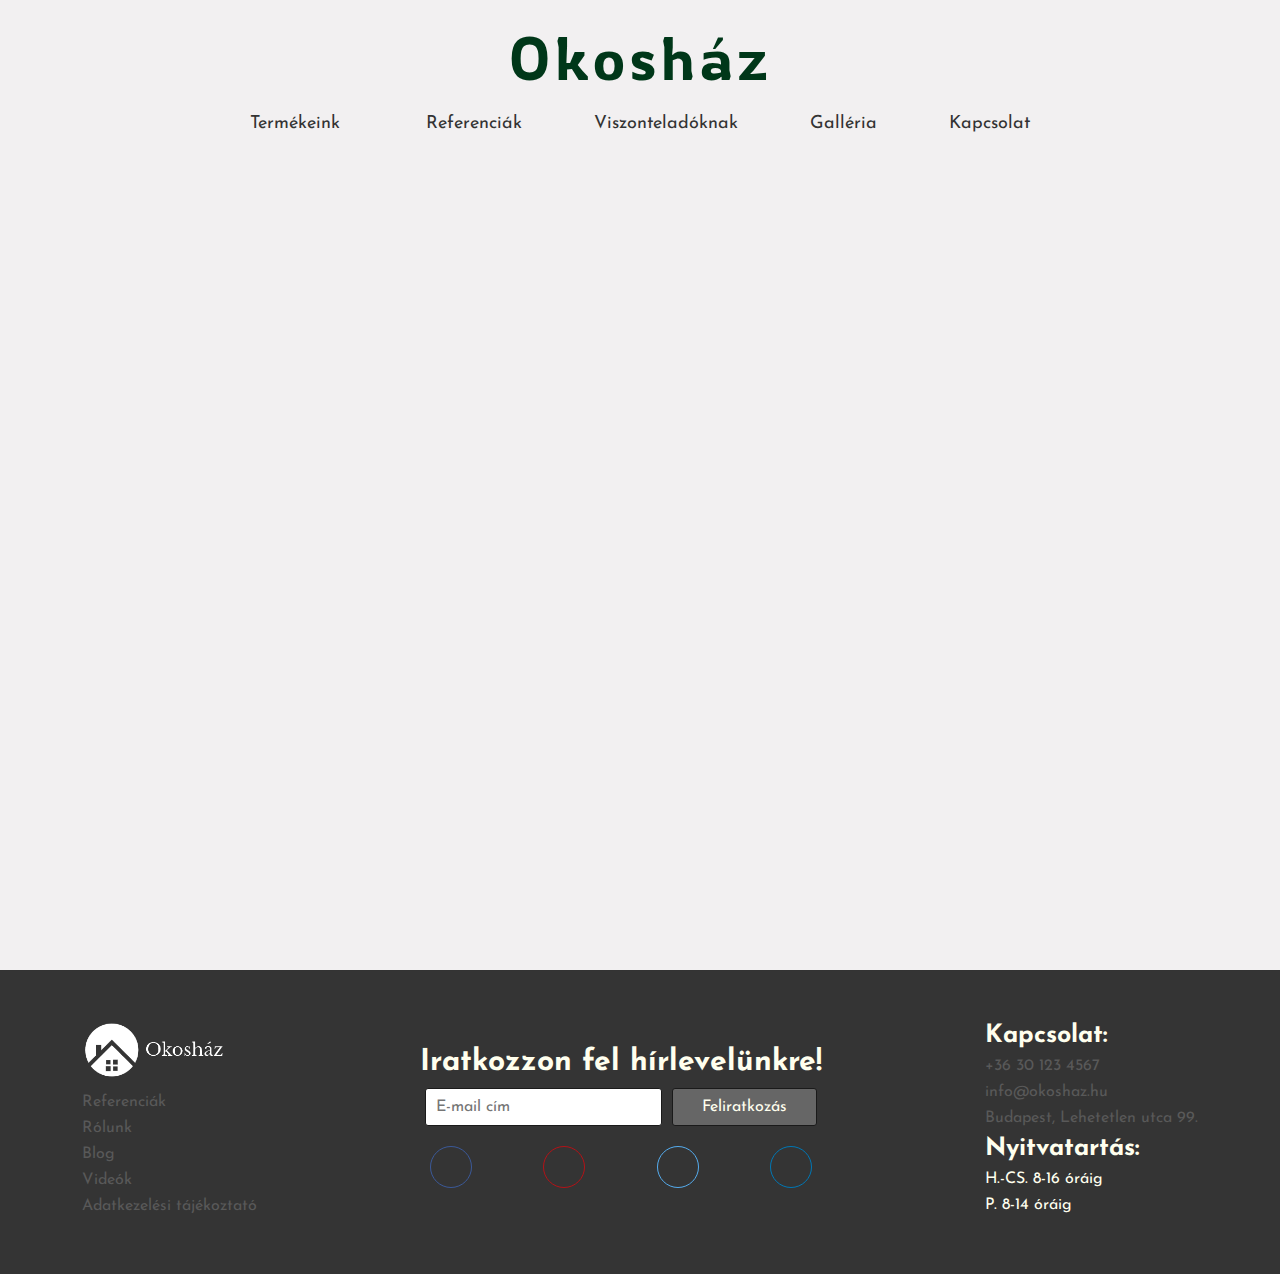
<file: pages/gallery.html>
<!DOCTYPE html>
<html lang="en">

<head>
    <meta charset="UTF-8" />
    <meta name="viewport" content="width=device-width, initial-scale=1.0" />
    <meta http-equiv="X-UA-Compatible" content="ie=edge" />
    <link rel="shortcut icon" type="image/png" href="../images/logo.png">
    <link href="https://fonts.googleapis.com/css?family=Rowdies|Josefin+Sans:300,400,600" rel="stylesheet">
    <link rel="stylesheet" href="https://use.fontawesome.com/releases/v5.6.1/css/all.css"
        integrity="sha384-gfdkjb5BdAXd+lj+gudLWI+BXq4IuLW5IT+brZEZsLFm++aCMlF1V92rMkPaX4PP" crossorigin="anonymous" />
    <link rel="stylesheet" href="../css/gallery.css" />
    <title>Okosház</title>
</head>

<body>
    <div class="container">
        <!--header-->
        <header class="header">
            <div class="heading">
                <a href="../index.html" class="second-nav-link">
                    <h1 class="heading-text">Okosház</h1>
                </a>
            </div>

            <nav class="second-nav">
                <ul class="second-nav-list">
                    <li class="second-nav-item dropdown-li">
                        <a href="#" class="second-nav-link">
                            Termékeink
                        </a>
                        <ul class="dropdown">
                            <li class="dropdown-item">
                                <a href="products.html" class="dropdown-link">
                                    Kapcsolós motorok
                                </a>
                            </li>
                            <li class="dropdown-item">
                                <a href="products.html" class="dropdown-link">
                                    Rádiós motorok
                                </a>
                            </li>
                            <li class="dropdown-item">
                                <a href="products.html" class="dropdown-link">
                                    Prémium motorok
                                </a>
                            </li>
                            <li class="dropdown-item">
                                <a href="products.html" class="dropdown-link">
                                    Garázs motorok
                                </a>
                            </li>
                            <li class="dropdown-item">
                                <a href="products.html" class="dropdown-link">
                                    Motor alkatrészek
                                </a>
                            </li>
                        </ul>
                    </li>
                    <li class="second-nav-item">
                        <a href="references.html" class="second-nav-link">
                            Referenciák
                        </a>
                    </li>
                    <li class="second-nav-item">
                        <a href="resellers.html" class="second-nav-link">
                            Viszonteladóknak
                        </a>
                    </li>
                    <li class="second-nav-item">
                        <a href="gallery.html" class="second-nav-link">
                            Galléria
                        </a>
                    </li>
                    <li class="second-nav-item">
                        <a href="contact_us.html" class="second-nav-link">
                            Kapcsolat
                        </a>
                    </li>
                </ul>
            </nav>
        </header>
        <!--end of header-->

        <!--presenter-->
        <section class="presenter">
            <div class="presenter-wrapper">
                <div class="element double">
                    <iframe
                        src="https://docs.google.com/presentation/d/e/2PACX-1vSGjE4bf7o5g3emLssK18dXkVPsQ6QLSvagj6udwH1hEh30l3jbGWWYVxsS0cXiQ_z3EmZWkJvWc1QF/embed?start=true&loop=true&delayms=10000"
                        frameborder="0" width="1280" height="749" allowfullscreen="true" mozallowfullscreen="true"
                        webkitallowfullscreen="true"></iframe>
                </div>
            </div>
        </section>
        <!-- end of presenter-->

        <!--footer-->
        <footer class="footer">
            <div class="footer-nav-wrapper">
                <img src="../images/logo3.png" class="footer-nav-logo" alt="Cég logó">
                <ul class="footer-nav">
                    <li class="footer-nav-item">
                        <a href="references.html" class="footer-nav-link">
                            Referenciák
                        </a>
                    </li>
                    <li class="footer-nav-item">
                        <a href="#" class="footer-nav-link">
                            Rólunk
                        </a>
                    </li>
                    <li class="footer-nav-item">
                        <a href="#" class="footer-nav-link">
                            Blog
                        </a>
                    </li>
                    <li class="footer-nav-item">
                        <a href="#" class="footer-nav-link">
                            Videók
                        </a>
                    </li>
                    <li class="footer-nav-item">
                        <a href="#" class="footer-nav-link">
                            Adatkezelési tájékoztató
                        </a>
                    </li>
                </ul>
            </div>

            <div class="contact">
                <h2 class="contact-heading">
                    Iratkozzon fel hírlevelünkre!
                </h2>

                <form>
                    <div class="inputs-group">
                        <input type="email" class="inputs-group-email" placeholder="E-mail cím">
                        <input type="submit" class="inputs-group-btn" value="Feliratkozás">
                    </div>
                </form>

                <ul class="social-icons">
                    <li class="social-icons-item">
                        <a href="#" class="social-icons-link">
                            <i class="fab fa-facebook"></i>
                        </a>
                    </li>
                    <li class="social-icons-item">
                        <a href="#" class="social-icons-link">
                            <i class="fab fa-youtube"></i>
                        </a>
                    </li>
                    <li class="social-icons-item">
                        <a href="#" class="social-icons-link">
                            <i class="fab fa-twitter"></i>
                        </a>
                    </li>
                    <li class="social-icons-item">
                        <a href="#" class="social-icons-link">
                            <i class="fab fa-instagram"></i>
                        </a>
                    </li>
                </ul>
            </div>

            <div class="contact-list-wrapper">
                <h3 class="contact-list-heading">
                    Kapcsolat:
                </h3>
                <ul class="contact-list">
                    <li class="contact-list-item">
                        <a href="#" class="contact-list-link">
                            +36 30 123 4567
                        </a>
                    </li>
                    <li class="contact-list-item">
                        <a href="#" class="contact-list-link">
                            info@okoshaz.hu
                        </a>
                    </li>
                    <li class="contact-list-item">
                        <a href="#" class="contact-list-link">
                            Budapest, Lehetetlen utca 99.
                        </a>
                    </li>
                </ul>

                <h3 class="contact-list-heading">
                    Nyitvatartás:
                </h3>
                <ul class="contact-list">
                    <li class="contact-list-item">
                        <p>
                            H.-CS. 8-16 óráig
                        </p>
                    </li>
                    <li class="contact-list-item">
                        <p>
                            P. 8-14 óráig
                        </p>
                    </li>
                </ul>
            </div>
        </footer>
        <!--end of footer-->
    </div>
</body>

</html>
</file>
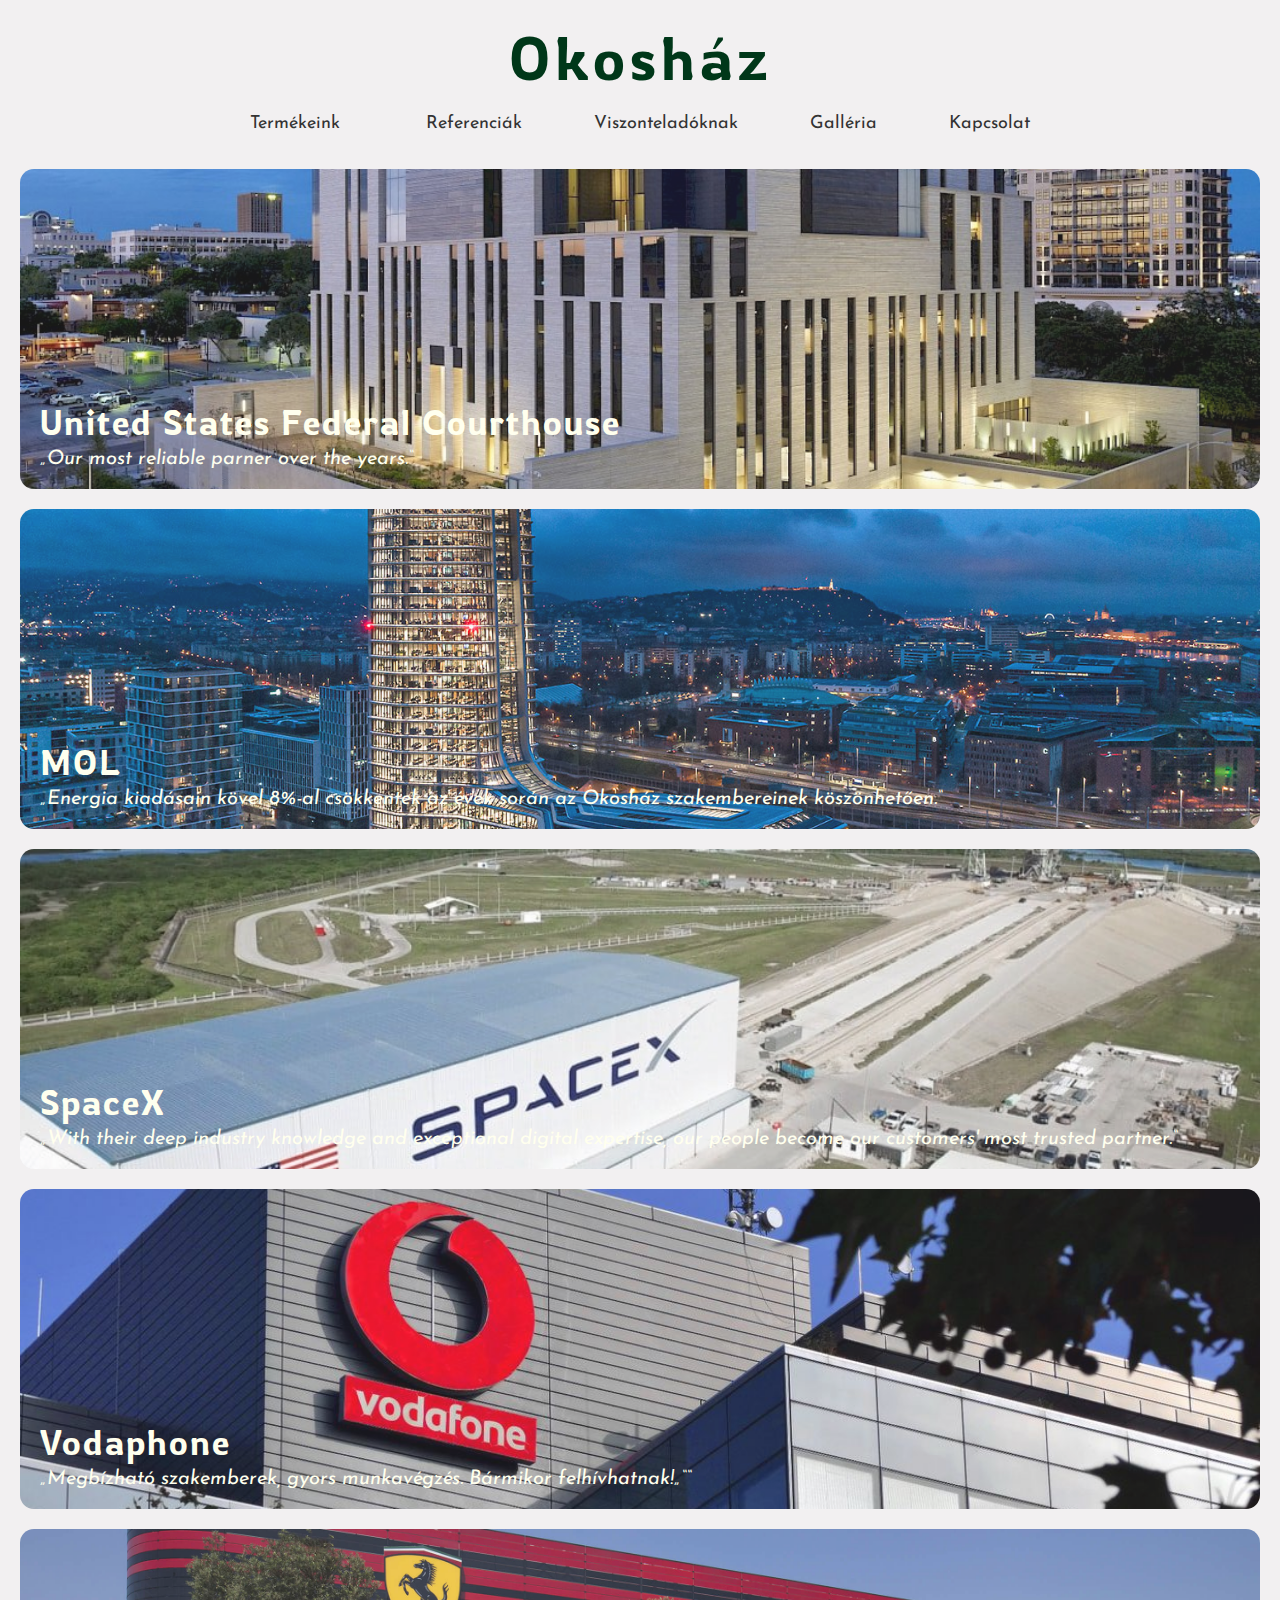
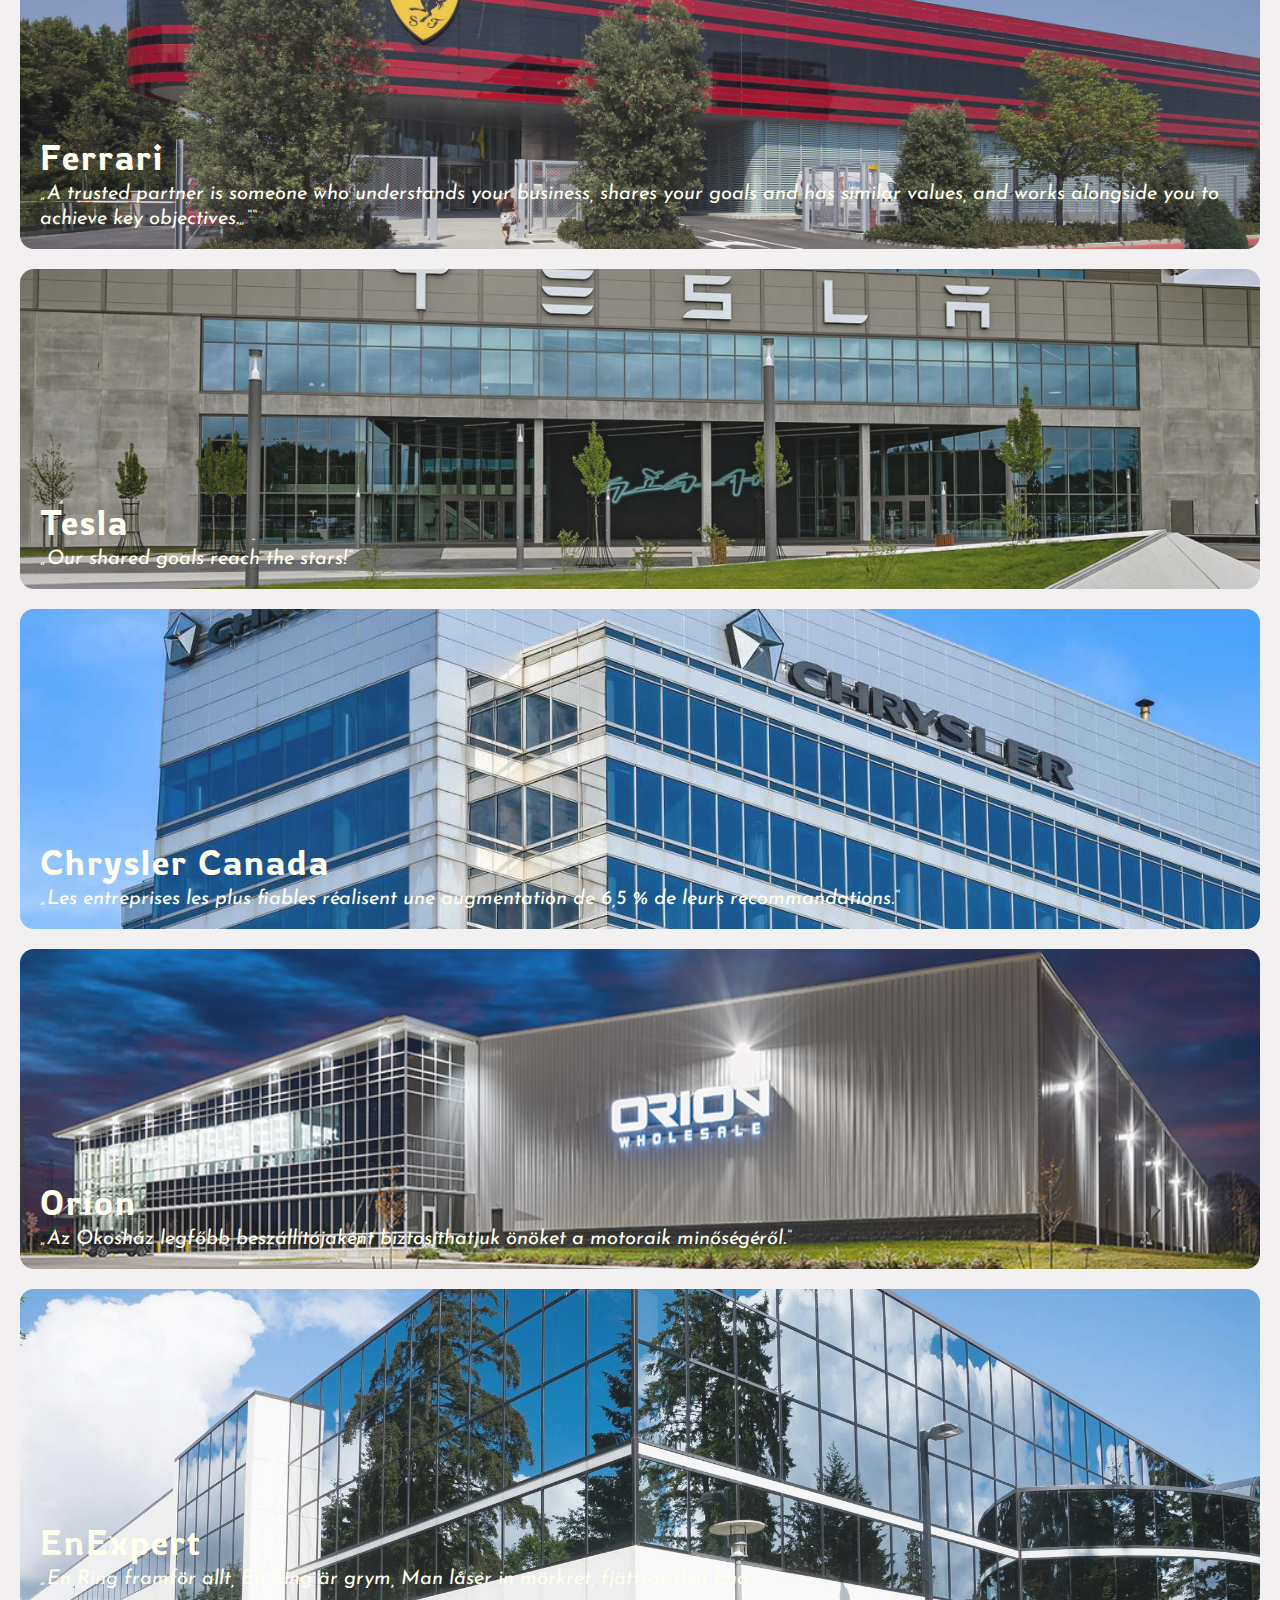
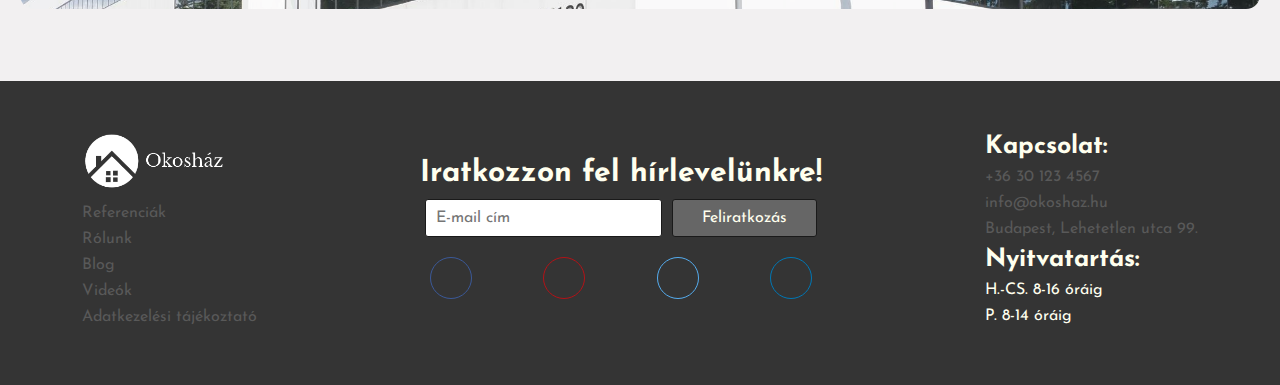
<file: pages/references.html>
<!DOCTYPE html>
<html lang="en">

<head>
    <meta charset="UTF-8" />
    <meta name="viewport" content="width=device-width, initial-scale=1.0" />
    <meta http-equiv="X-UA-Compatible" content="ie=edge" />
    <link rel="shortcut icon" type="image/png" href="../images/logo.png">
    <link href="https://fonts.googleapis.com/css?family=Rowdies|Josefin+Sans:300,400,600" rel="stylesheet">
    <link rel="stylesheet" href="https://use.fontawesome.com/releases/v5.6.1/css/all.css"
        integrity="sha384-gfdkjb5BdAXd+lj+gudLWI+BXq4IuLW5IT+brZEZsLFm++aCMlF1V92rMkPaX4PP" crossorigin="anonymous" />
    <link rel="stylesheet" href="../css/references.css" />
    <title>Okosház</title>
</head>

<body>
    <div class="container">
        <!--header-->
        <header class="header">
            <div class="heading">
                <a href="../index.html" class="second-nav-link">
                    <h1 class="heading-text">Okosház</h1>
                </a>
            </div>

            <nav class="second-nav">
                <ul class="second-nav-list">
                    <li class="second-nav-item dropdown-li">
                        <a href="#" class="second-nav-link">
                            Termékeink
                        </a>
                        <ul class="dropdown">
                            <li class="dropdown-item">
                                <a href="products.html" class="dropdown-link">
                                    Kapcsolós motorok
                                </a>
                            </li>
                            <li class="dropdown-item">
                                <a href="products.html" class="dropdown-link">
                                    Rádiós motorok
                                </a>
                            </li>
                            <li class="dropdown-item">
                                <a href="products.html" class="dropdown-link">
                                    Prémium motorok
                                </a>
                            </li>
                            <li class="dropdown-item">
                                <a href="products.html" class="dropdown-link">
                                    Garázs motorok
                                </a>
                            </li>
                            <li class="dropdown-item">
                                <a href="products.html" class="dropdown-link">
                                    Motor alkatrészek
                                </a>
                            </li>
                        </ul>
                    </li>
                    <li class="second-nav-item">
                        <a href="references.html" class="second-nav-link">
                            Referenciák
                        </a>
                    </li>
                    <li class="second-nav-item">
                        <a href="resellers.html" class="second-nav-link">
                            Viszonteladóknak
                        </a>
                    </li>
                    <li class="second-nav-item">
                        <a href="gallery.html" class="second-nav-link">
                            Galléria
                        </a>
                    </li>
                    <li class="second-nav-item">
                        <a href="contact_us.html" class="second-nav-link">
                            Kapcsolat
                        </a>
                    </li>
                </ul>
            </nav>
        </header>
        <!--end of header-->

        <!--presenter-->
        <section class="presenter">
            <div class="presenter-wrapper-block">
                <div class="element">
                    <div class="card">
                        <div class="card-overlay">
                            <h1 class="card-overlay-heading">United States
                                Federal Courthouse</h1>
                            <p class="card-overlay-paragraph"><q>Our most
                                    reliable parner over the years.</q></p>
                        </div>
                        <img src="../images/company_1.jpg" class="card-img" />
                    </div>
                    <div class="card">
                        <div class="card-overlay">
                            <h1 class="card-overlay-heading">MOL</h1>
                            <p class="card-overlay-paragraph"><q>Energia
                                    kiadásain kövel 8%-al csökkentek az évek
                                    során az
                                    Okosház szakembereinek
                                    köszönhetően.</q></p>
                        </div>
                        <img src="../images/company_2.jpg" class="card-img" />
                    </div>
                    <div class="card">
                        <div class="card-overlay">
                            <h1 class="card-overlay-heading">SpaceX</h1>
                            <p class="card-overlay-paragraph"><q>With their
                                    deep industry knowledge and exceptional
                                    digital
                                    expertise, our people become our
                                    customers' most trusted partner.</q></p>
                        </div>
                        <img src="../images/company_3.jpg" class="card-img" />
                    </div>
                    <div class="card">
                        <div class="card-overlay">
                            <h1 class="card-overlay-heading">Vodaphone</h1>
                            <p class="card-overlay-paragraph"><q>Megbízható
                                    szakemberek, gyors munkavégzés. Bármikor
                                    felhívhatnak!<q></p>
                        </div>
                        <img src="../images/company_4.jpg" class="card-img" />
                    </div>
                    <div class="card">
                        <div class="card-overlay">
                            <h1 class="card-overlay-heading">Ferrari</h1>
                            <p class="card-overlay-paragraph"><q>A
                                    trusted partner is someone who
                                    understands your
                                    business, shares your goals and
                                    has similar values, and works
                                    alongside you to achieve
                                    key objectives.<q></p>
                        </div>
                        <img src="../images/company_5.jpg" class="card-img" />
                    </div>
                    <div class="card">
                        <div class="card-overlay">
                            <h1 class="card-overlay-heading">Tesla</h1>
                            <p class="card-overlay-paragraph"><q>Our
                                    shared goals reach the
                                    stars!</q></p>
                        </div>
                        <img src="../images/company_6.jpg" class="card-img" />
                    </div>
                    <div class="card">
                        <div class="card-overlay">
                            <h1 class="card-overlay-heading">Chrysler
                                Canada</h1>
                            <p class="card-overlay-paragraph"><q>Les
                                    entreprises les plus
                                    fiables réalisent une
                                    augmentation de 6,5 % de
                                    leurs
                                    recommandations.</q></p>
                        </div>
                        <img src="../images/company_7.jpg" class="card-img" />
                    </div>
                    <div class="card">
                        <div class="card-overlay">
                            <h1 class="card-overlay-heading">Orion</h1>
                            <p class="card-overlay-paragraph"><q>Az
                                    Okosház legfőbb
                                    beszállítójaként
                                    biztosíthatjuk önöket
                                    a motoraik
                                    minőségéről.</q></p>
                        </div>
                        <img src="../images/company_8.jpg" class="card-img" />
                    </div>
                    <div class="card">
                        <div class="card-overlay">
                            <h1 class="card-overlay-heading">EnExpert</h1>
                            <p class="card-overlay-paragraph"><q>En
                                    Ring framför allt, En
                                    Ring är grym, Man låser
                                    in
                                    mörkret, fjättrar den
                                    Ena.</q></p>
                        </div>
                        <img src="../images/company_9.jpg" class="card-img" />
                    </div>
                </div>
            </div>
        </section>
        <!-- end of presenter-->

        <!--footer-->
        <footer class="footer">
            <div class="footer-nav-wrapper">
                <img src="../images/logo3.png" class="footer-nav-logo" alt="Cég logó">
                <ul class="footer-nav">
                    <li class="footer-nav-item">
                        <a href="references.html" class="footer-nav-link">
                            Referenciák
                        </a>
                    </li>
                    <li class="footer-nav-item">
                        <a href="#" class="footer-nav-link">
                            Rólunk
                        </a>
                    </li>
                    <li class="footer-nav-item">
                        <a href="#" class="footer-nav-link">
                            Blog
                        </a>
                    </li>
                    <li class="footer-nav-item">
                        <a href="#" class="footer-nav-link">
                            Videók
                        </a>
                    </li>
                    <li class="footer-nav-item">
                        <a href="#" class="footer-nav-link">
                            Adatkezelési tájékoztató
                        </a>
                    </li>
                </ul>
            </div>

            <div class="contact">
                <h2 class="contact-heading">
                    Iratkozzon fel hírlevelünkre!
                </h2>

                <form>
                    <div class="inputs-group">
                        <input type="email" class="inputs-group-email" placeholder="E-mail cím">
                        <input type="submit" class="inputs-group-btn" value="Feliratkozás">
                    </div>
                </form>

                <ul class="social-icons">
                    <li class="social-icons-item">
                        <a href="#" class="social-icons-link">
                            <i class="fab fa-facebook"></i>
                        </a>
                    </li>
                    <li class="social-icons-item">
                        <a href="#" class="social-icons-link">
                            <i class="fab fa-youtube"></i>
                        </a>
                    </li>
                    <li class="social-icons-item">
                        <a href="#" class="social-icons-link">
                            <i class="fab fa-twitter"></i>
                        </a>
                    </li>
                    <li class="social-icons-item">
                        <a href="#" class="social-icons-link">
                            <i class="fab fa-instagram"></i>
                        </a>
                    </li>
                </ul>
            </div>

            <div class="contact-list-wrapper">
                <h3 class="contact-list-heading">
                    Kapcsolat:
                </h3>
                <ul class="contact-list">
                    <li class="contact-list-item">
                        <a href="#" class="contact-list-link">
                            +36 30 123 4567
                        </a>
                    </li>
                    <li class="contact-list-item">
                        <a href="#" class="contact-list-link">
                            info@okoshaz.hu
                        </a>
                    </li>
                    <li class="contact-list-item">
                        <a href="#" class="contact-list-link">
                            Budapest, Lehetetlen utca 99.
                        </a>
                    </li>
                </ul>

                <h3 class="contact-list-heading">
                    Nyitvatartás:
                </h3>
                <ul class="contact-list">
                    <li class="contact-list-item">
                        <p>
                            H.-CS. 8-16 óráig
                        </p>
                    </li>
                    <li class="contact-list-item">
                        <p>
                            P. 8-14 óráig
                        </p>
                    </li>
                </ul>
            </div>
        </footer>
        <!--end of footer-->
    </div>
</body>

</html>
</file>
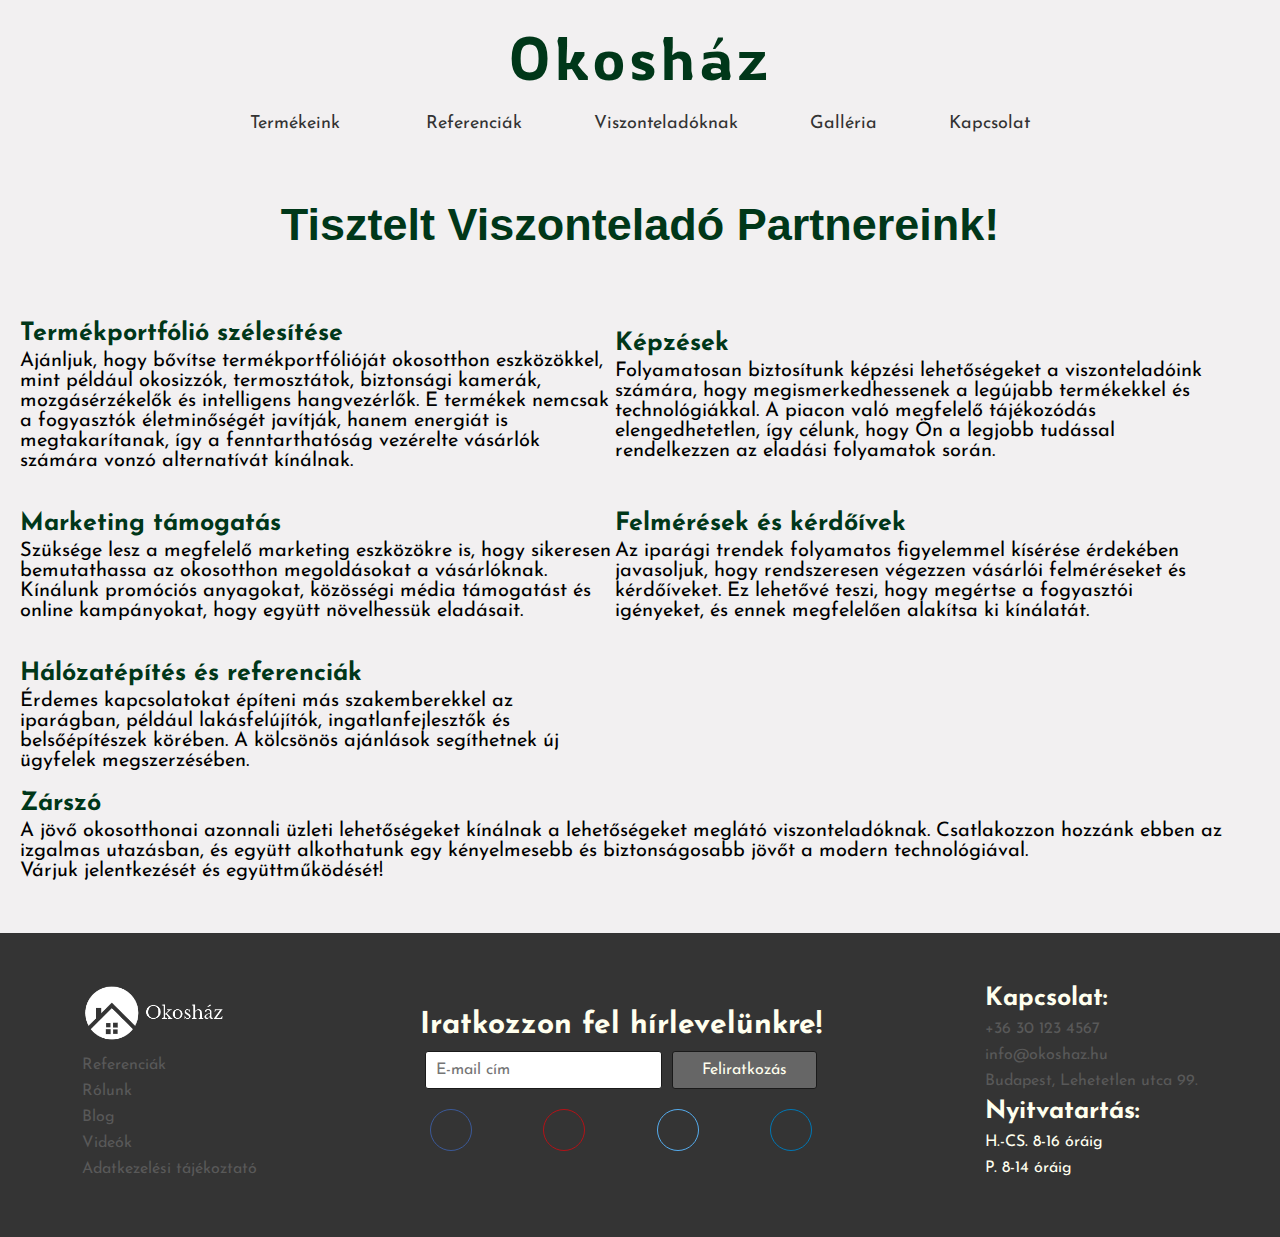
<file: pages/resellers.html>
<!DOCTYPE html>
<html lang="en">

<head>
    <meta charset="UTF-8" />
    <meta name="viewport" content="width=device-width, initial-scale=1.0" />
    <meta http-equiv="X-UA-Compatible" content="ie=edge" />
    <link rel="shortcut icon" type="image/png" href="../images/logo.png">
    <link href="https://fonts.googleapis.com/css?family=Rowdies|Josefin+Sans:300,400,600" rel="stylesheet">
    <link rel="stylesheet" href="https://use.fontawesome.com/releases/v5.6.1/css/all.css"
        integrity="sha384-gfdkjb5BdAXd+lj+gudLWI+BXq4IuLW5IT+brZEZsLFm++aCMlF1V92rMkPaX4PP" crossorigin="anonymous" />
    <link rel="stylesheet" href="../css/resellers.css" />
    <title>Okosház</title>
</head>

<body>
    <div class="container">
        <!--header-->
        <header class="header">
            <div class="heading">
                <a href="../index.html" class="second-nav-link">
                    <h1 class="heading-text">Okosház</h1>
                </a>
            </div>

            <nav class="second-nav">
                <ul class="second-nav-list">
                    <li class="second-nav-item dropdown-li">
                        <a href="#" class="second-nav-link">
                            Termékeink
                        </a>
                        <ul class="dropdown">
                            <li class="dropdown-item">
                                <a href="products.html" class="dropdown-link">
                                    Kapcsolós motorok
                                </a>
                            </li>
                            <li class="dropdown-item">
                                <a href="products.html" class="dropdown-link">
                                    Rádiós motorok
                                </a>
                            </li>
                            <li class="dropdown-item">
                                <a href="products.html" class="dropdown-link">
                                    Prémium motorok
                                </a>
                            </li>
                            <li class="dropdown-item">
                                <a href="products.html" class="dropdown-link">
                                    Garázs motorok
                                </a>
                            </li>
                            <li class="dropdown-item">
                                <a href="products.html" class="dropdown-link">
                                    Motor alkatrészek
                                </a>
                            </li>
                        </ul>
                    </li>
                    <li class="second-nav-item">
                        <a href="references.html" class="second-nav-link">
                            Referenciák
                        </a>
                    </li>
                    <li class="second-nav-item">
                        <a href="resellers.html" class="second-nav-link">
                            Viszonteladóknak
                        </a>
                    </li>
                    <li class="second-nav-item">
                        <a href="gallery.html" class="second-nav-link">
                            Galléria
                        </a>
                    </li>
                    <li class="second-nav-item">
                        <a href="contact_us.html" class="second-nav-link">
                            Kapcsolat
                        </a>
                    </li>
                </ul>
            </nav>
        </header>
        <!--end of header-->

        <!--presenter-->
        <section class="presenter">
            <div class="presenter-heading">
                <h1 class="presenter-heading-text">Tisztelt Viszonteladó
                    Partnereink!</h1>
            </div>
            <div class="presenter-wrapper-AlignLeft">
                <div class="element-leftWithPadding">
                    <h2 class="element-header">
                        Termékportfólió szélesítése
                    </h2>
                    <p class="element-text">
                        Ajánljuk, hogy bővítse termékportfólióját okosotthon
                        eszközökkel, mint például okosizzók,
                        termosztátok, biztonsági kamerák, mozgásérzékelők és
                        intelligens hangvezérlők. E termékek
                        nemcsak a fogyasztók életminőségét javítják, hanem
                        energiát is megtakarítanak, így a
                        fenntarthatóság vezérelte vásárlók számára vonzó
                        alternatívát kínálnak.
                    </p>
                </div>

                <div class="element-rightWithPadding">
                    <h2 class="element-header">
                        Képzések
                    </h2>
                    <p class="element-text">
                        Folyamatosan biztosítunk képzési lehetőségeket a
                        viszonteladóink számára, hogy
                        megismerkedhessenek a legújabb termékekkel és
                        technológiákkal. A piacon való megfelelő
                        tájékozódás elengedhetetlen, így célunk, hogy Ön a
                        legjobb tudással rendelkezzen az eladási
                        folyamatok során.
                    </p>
                </div>
                <div class="element-leftWithPadding">
                    <h2 class="element-header">
                        Marketing támogatás
                    </h2>
                    <p class="element-text">
                        Szüksége lesz a megfelelő marketing eszközökre is,
                        hogy sikeresen bemutathassa az okosotthon
                        megoldásokat a vásárlóknak. Kínálunk promóciós
                        anyagokat, közösségi média támogatást és online
                        kampányokat, hogy együtt növelhessük eladásait.
                    </p>
                </div>
                <div class="element-rightWithPadding">
                    <h2 class="element-header">
                        Felmérések és kérdőívek
                    </h2>
                    <p class="element-text">
                        Az iparági trendek folyamatos figyelemmel kísérése
                        érdekében javasoljuk, hogy rendszeresen
                        végezzen vásárlói felméréseket és kérdőíveket. Ez
                        lehetővé teszi, hogy megértse a fogyasztói
                        igényeket, és ennek megfelelően alakítsa ki
                        kínálatát.
                    </p>
                </div>
                <div class="element-leftWithPadding">
                    <h2 class="element-header">
                        Hálózatépítés és referenciák
                    </h2>
                    <p class="element-text">
                        Érdemes kapcsolatokat építeni más szakemberekkel az
                        iparágban, például lakásfelújítók,
                        ingatlanfejlesztők és belsőépítészek körében. A
                        kölcsönös ajánlások segíthetnek új ügyfelek
                        megszerzésében.
                    </p>
                </div>
                <div class="element.double">
                    <h2 class="element-header">
                        Zárszó
                    </h2>
                    <p class="element-text">
                        A jövő okosotthonai azonnali üzleti lehetőségeket
                        kínálnak a lehetőségeket meglátó
                        viszonteladóknak. Csatlakozzon hozzánk ebben az
                        izgalmas utazásban, és együtt alkothatunk egy
                        kényelmesebb és biztonságosabb jövőt a modern
                        technológiával.<br>
                        Várjuk jelentkezését és együttműködését!
                    </p>
                </div>
            </div>
        </section>
        <!-- end of presenter-->

        <!--footer-->
        <footer class="footer">
            <div class="footer-nav-wrapper">
                <img src="../images/logo3.png" class="footer-nav-logo" alt="Cég logó">
                <ul class="footer-nav">
                    <li class="footer-nav-item">
                        <a href="references.html" class="footer-nav-link">
                            Referenciák
                        </a>
                    </li>
                    <li class="footer-nav-item">
                        <a href="#" class="footer-nav-link">
                            Rólunk
                        </a>
                    </li>
                    <li class="footer-nav-item">
                        <a href="#" class="footer-nav-link">
                            Blog
                        </a>
                    </li>
                    <li class="footer-nav-item">
                        <a href="#" class="footer-nav-link">
                            Videók
                        </a>
                    </li>
                    <li class="footer-nav-item">
                        <a href="#" class="footer-nav-link">
                            Adatkezelési tájékoztató
                        </a>
                    </li>
                </ul>
            </div>

            <div class="contact">
                <h2 class="contact-heading">
                    Iratkozzon fel hírlevelünkre!
                </h2>

                <form>
                    <div class="inputs-group">
                        <input type="email" class="inputs-group-email" placeholder="E-mail cím">
                        <input type="submit" class="inputs-group-btn" value="Feliratkozás">
                    </div>
                </form>

                <ul class="social-icons">
                    <li class="social-icons-item">
                        <a href="#" class="social-icons-link">
                            <i class="fab fa-facebook"></i>
                        </a>
                    </li>
                    <li class="social-icons-item">
                        <a href="#" class="social-icons-link">
                            <i class="fab fa-youtube"></i>
                        </a>
                    </li>
                    <li class="social-icons-item">
                        <a href="#" class="social-icons-link">
                            <i class="fab fa-twitter"></i>
                        </a>
                    </li>
                    <li class="social-icons-item">
                        <a href="#" class="social-icons-link">
                            <i class="fab fa-instagram"></i>
                        </a>
                    </li>
                </ul>
            </div>

            <div class="contact-list-wrapper">
                <h3 class="contact-list-heading">
                    Kapcsolat:
                </h3>
                <ul class="contact-list">
                    <li class="contact-list-item">
                        <a href="#" class="contact-list-link">
                            +36 30 123 4567
                        </a>
                    </li>
                    <li class="contact-list-item">
                        <a href="#" class="contact-list-link">
                            info@okoshaz.hu
                        </a>
                    </li>
                    <li class="contact-list-item">
                        <a href="#" class="contact-list-link">
                            Budapest, Lehetetlen utca 99.
                        </a>
                    </li>
                </ul>

                <h3 class="contact-list-heading">
                    Nyitvatartás:
                </h3>
                <ul class="contact-list">
                    <li class="contact-list-item">
                        <p>
                            H.-CS. 8-16 óráig
                        </p>
                    </li>
                    <li class="contact-list-item">
                        <p>
                            P. 8-14 óráig
                        </p>
                    </li>
                </ul>
            </div>
        </footer>
        <!--end of footer-->
    </div>
</body>

</html>
</file>
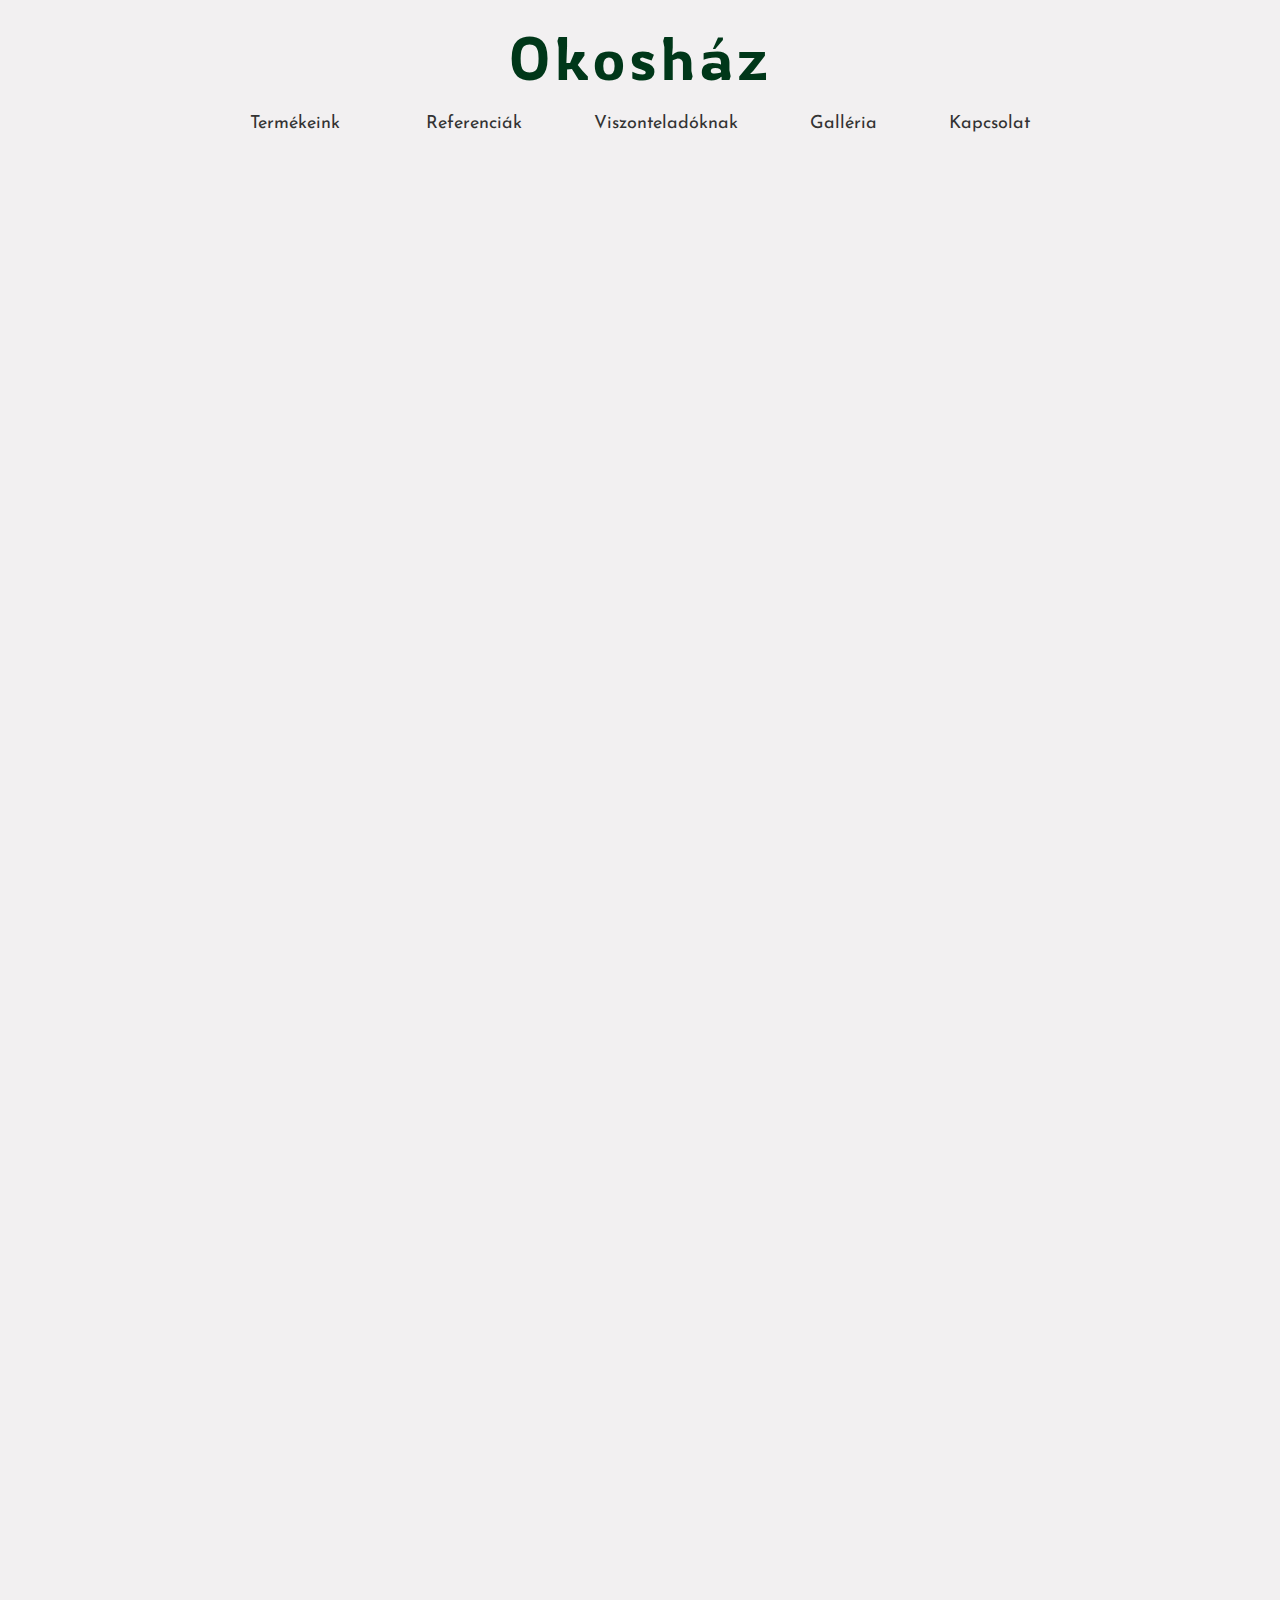
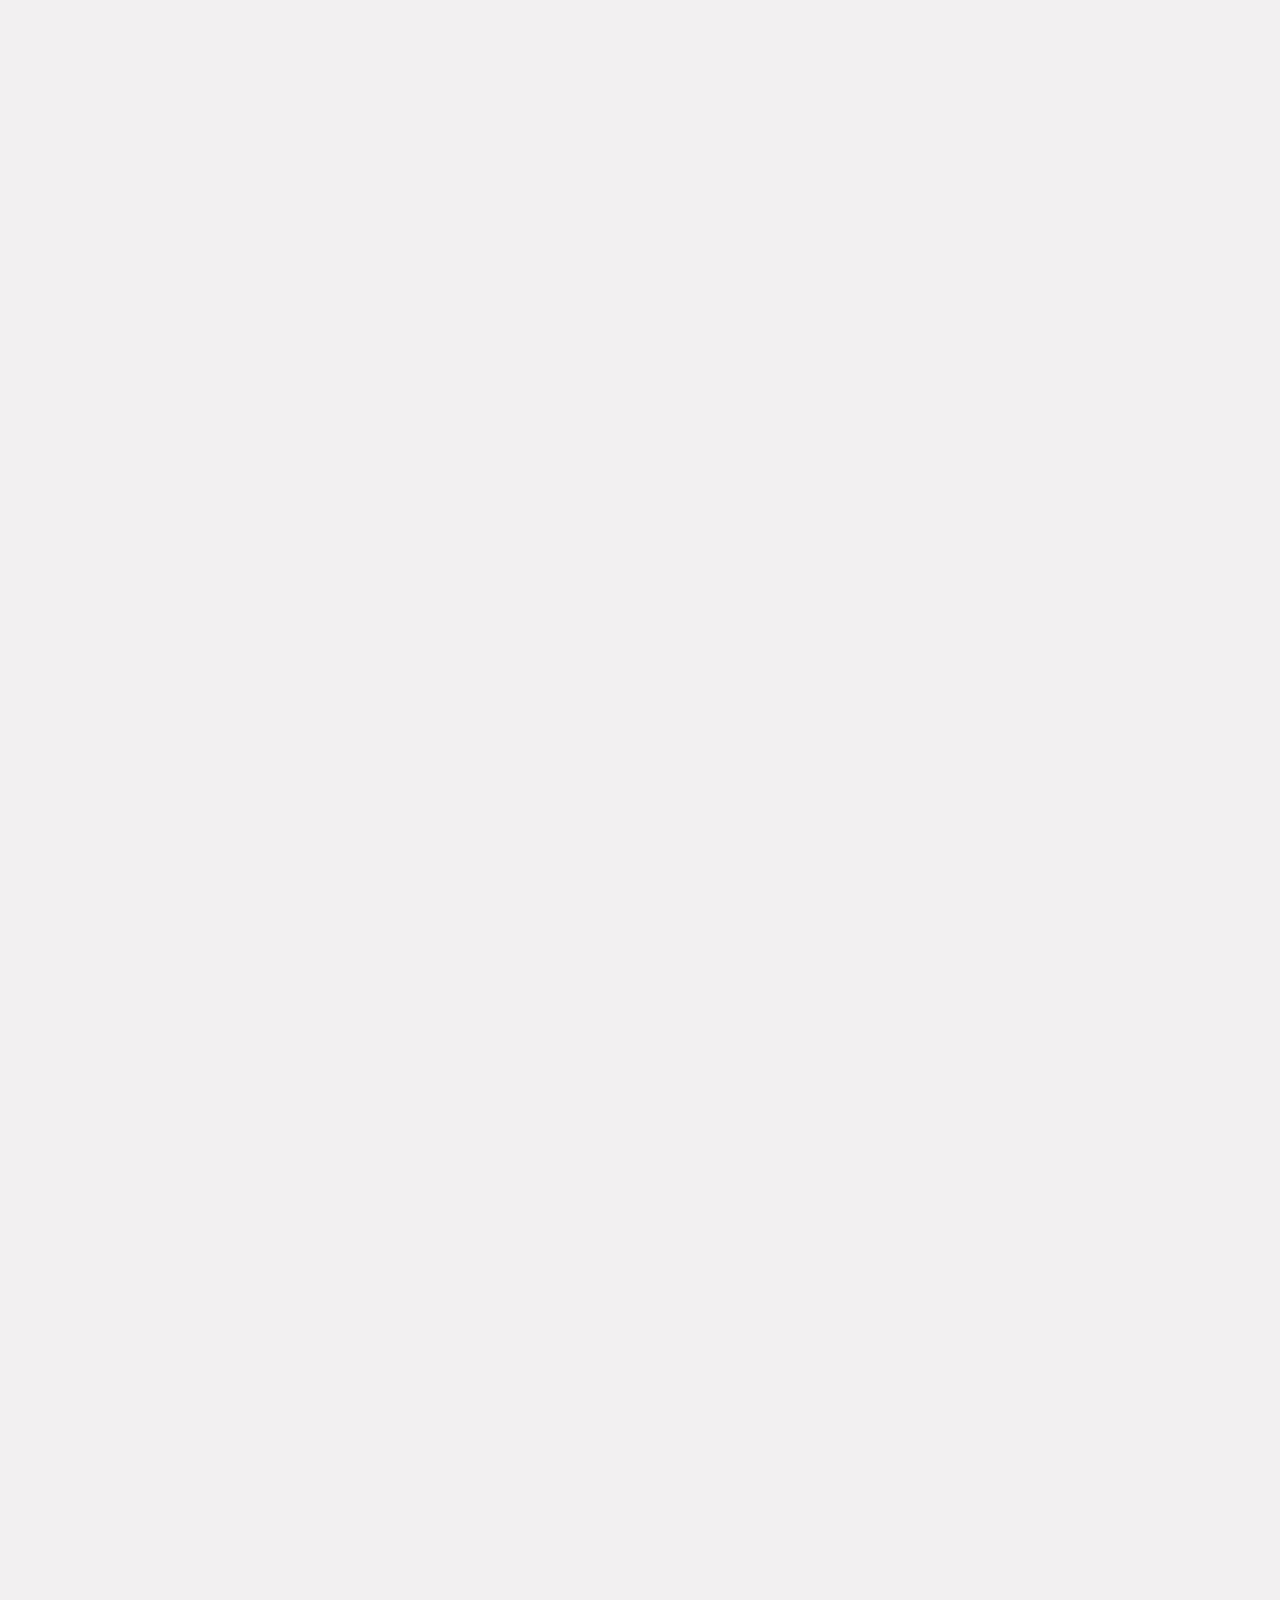
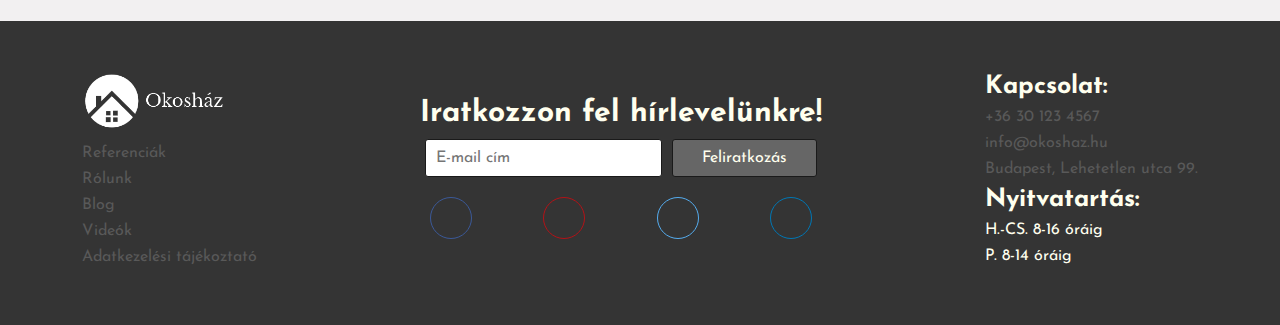
<file: pages/survey.html>
<!DOCTYPE html>
<html lang="en">

<head>
    <meta charset="UTF-8" />
    <meta name="viewport" content="width=device-width, initial-scale=1.0" />
    <meta http-equiv="X-UA-Compatible" content="ie=edge" />
    <link rel="shortcut icon" type="image/png" href="../images/logo.png">
    <link href="https://fonts.googleapis.com/css?family=Rowdies|Josefin+Sans:300,400,600" rel="stylesheet">
    <link rel="stylesheet" href="https://use.fontawesome.com/releases/v5.6.1/css/all.css"
        integrity="sha384-gfdkjb5BdAXd+lj+gudLWI+BXq4IuLW5IT+brZEZsLFm++aCMlF1V92rMkPaX4PP" crossorigin="anonymous" />
    <link rel="stylesheet" href="../css/survey.css" />
    <title>Okosház</title>
</head>

<body>
    <div class="container">
        <!--header-->
        <header class="header">
            <div class="heading">
                <a href="../index.html" class="second-nav-link">
                    <h1 class="heading-text">Okosház</h1>
                </a>
            </div>

            <nav class="second-nav">
                <ul class="second-nav-list">
                    <li class="second-nav-item dropdown-li">
                        <a href="#" class="second-nav-link">
                            Termékeink
                        </a>
                        <ul class="dropdown">
                            <li class="dropdown-item">
                                <a href="products.html" class="dropdown-link">
                                    Kapcsolós motorok
                                </a>
                            </li>
                            <li class="dropdown-item">
                                <a href="products.html" class="dropdown-link">
                                    Rádiós motorok
                                </a>
                            </li>
                            <li class="dropdown-item">
                                <a href="products.html" class="dropdown-link">
                                    Prémium motorok
                                </a>
                            </li>
                            <li class="dropdown-item">
                                <a href="products.html" class="dropdown-link">
                                    Garázs motorok
                                </a>
                            </li>
                            <li class="dropdown-item">
                                <a href="products.html" class="dropdown-link">
                                    Motor alkatrészek
                                </a>
                            </li>
                        </ul>
                    </li>
                    <li class="second-nav-item">
                        <a href="references.html" class="second-nav-link">
                            Referenciák
                        </a>
                    </li>
                    <li class="second-nav-item">
                        <a href="resellers.html" class="second-nav-link">
                            Viszonteladóknak
                        </a>
                    </li>
                    <li class="second-nav-item">
                        <a href="gallery.html" class="second-nav-link">
                            Galléria
                        </a>
                    </li>
                    <li class="second-nav-item">
                        <a href="contact_us.html" class="second-nav-link">
                            Kapcsolat
                        </a>
                    </li>
                </ul>
            </nav>
        </header>
        <!--end of header-->

        <!--presenter-->
        <section class="presenter">
            <div class="presenter-wrapper">
                <div class="element double">
                    <iframe
                        src="https://docs.google.com/forms/d/e/1FAIpQLSfzObLZ1WObXPREys_kjBsVHrrzA4LHuLcNmIw1I1UEsB_JOA/viewform"
                        frameborder="0"></iframe>
                </div>
            </div>
        </section>
        <!-- end of presenter-->

        <!--footer-->
        <footer class="footer">
            <div class="footer-nav-wrapper">
                <img src="../images/logo3.png" class="footer-nav-logo" alt="Cég logó">
                <ul class="footer-nav">
                    <li class="footer-nav-item">
                        <a href="references.html" class="footer-nav-link">
                            Referenciák
                        </a>
                    </li>
                    <li class="footer-nav-item">
                        <a href="#" class="footer-nav-link">
                            Rólunk
                        </a>
                    </li>
                    <li class="footer-nav-item">
                        <a href="#" class="footer-nav-link">
                            Blog
                        </a>
                    </li>
                    <li class="footer-nav-item">
                        <a href="#" class="footer-nav-link">
                            Videók
                        </a>
                    </li>
                    <li class="footer-nav-item">
                        <a href="#" class="footer-nav-link">
                            Adatkezelési tájékoztató
                        </a>
                    </li>
                </ul>
            </div>

            <div class="contact">
                <h2 class="contact-heading">
                    Iratkozzon fel hírlevelünkre!
                </h2>

                <form>
                    <div class="inputs-group">
                        <input type="email" class="inputs-group-email" placeholder="E-mail cím">
                        <input type="submit" class="inputs-group-btn" value="Feliratkozás">
                    </div>
                </form>

                <ul class="social-icons">
                    <li class="social-icons-item">
                        <a href="#" class="social-icons-link">
                            <i class="fab fa-facebook"></i>
                        </a>
                    </li>
                    <li class="social-icons-item">
                        <a href="#" class="social-icons-link">
                            <i class="fab fa-youtube"></i>
                        </a>
                    </li>
                    <li class="social-icons-item">
                        <a href="#" class="social-icons-link">
                            <i class="fab fa-twitter"></i>
                        </a>
                    </li>
                    <li class="social-icons-item">
                        <a href="#" class="social-icons-link">
                            <i class="fab fa-instagram"></i>
                        </a>
                    </li>
                </ul>
            </div>

            <div class="contact-list-wrapper">
                <h3 class="contact-list-heading">
                    Kapcsolat:
                </h3>
                <ul class="contact-list">
                    <li class="contact-list-item">
                        <a href="#" class="contact-list-link">
                            +36 30 123 4567
                        </a>
                    </li>
                    <li class="contact-list-item">
                        <a href="#" class="contact-list-link">
                            info@okoshaz.hu
                        </a>
                    </li>
                    <li class="contact-list-item">
                        <a href="#" class="contact-list-link">
                            Budapest, Lehetetlen utca 99.
                        </a>
                    </li>
                </ul>

                <h3 class="contact-list-heading">
                    Nyitvatartás:
                </h3>
                <ul class="contact-list">
                    <li class="contact-list-item">
                        <p>
                            H.-CS. 8-16 óráig
                        </p>
                    </li>
                    <li class="contact-list-item">
                        <p>
                            P. 8-14 óráig
                        </p>
                    </li>
                </ul>
            </div>
        </footer>
        <!--end of footer-->
    </div>
</body>

</html>
</file>
<file: css/gallery.css>
* {
  font-family: "Josefin Sans", sans-serif;
  margin: 0;
  padding: 0;
}

html {
  font-size: 62.5%;
}
@media (max-width: 760px) {
  html {
    font-size: 56.25%;
  }
}
@media (max-width: 560px) {
  html {
    font-size: 50%;
  }
}

.container {
  display: grid;
  grid-template-columns: minmax(6rem, 1fr) repeat(8, minmax(min-content, 16rem)) minmax(6rem, 1fr);
  grid-template-rows: repeat(4, min-content);
  grid-row-gap: 1.6rem;
  background-color: #f2f0f1;
}

.header {
  grid-column: 1/-1;
  grid-row: 1/2;
  display: grid;
  grid-template-columns: minmax(10rem, 1fr) repeat(7, minmax(min-content, 16rem)) minmax(10rem, 1fr);
  grid-template-rows: repeat(3, min-content);
  grid-gap: 2rem;
  z-index: 100;
}

.first-nav {
  grid-column: 7/10;
  grid-row: 1/2;
}
.first-nav-list {
  display: flex;
  justify-content: space-around;
  align-items: center;
  height: 100%;
}
.first-nav-item {
  list-style: none;
}
.first-nav-link {
  color: #333;
  text-decoration: none;
  font-size: 1.8rem;
  transition: all 0.3s;
}
.first-nav-link:hover {
  color: #999999;
}
@media (max-width: 1200px) {
  .first-nav {
    grid-column: 6/10;
  }
}
@media (max-width: 1000px) {
  .first-nav {
    grid-column: 5/10;
  }
}
@media (max-width: 760px) {
  .first-nav {
    grid-column: 4/10;
  }
}
@media (max-width: 560px) {
  .first-nav {
    grid-column: 2/10;
  }
}

.second-nav {
  grid-column: 3/8;
  grid-row: 3/4;
}
.second-nav-list {
  display: flex;
  justify-content: space-around;
  align-items: center;
  height: 100%;
}
.second-nav-item {
  list-style: none;
}
.second-nav-link {
  color: #333;
  text-decoration: none;
  font-size: 1.8rem;
  transition: all 0.3s;
}
.second-nav-link:hover {
  color: #999999;
}
@media (max-width: 1000px) {
  .second-nav {
    grid-column: 2/9;
  }
}
@media (max-width: 760px) {
  .second-nav {
    grid-column: 1/-1;
  }
}

.presenter {
  grid-column: 1/-1;
}
.presenter-heading {
  margin: 5rem 0;
}
.presenter-heading-text {
  font-family: "General Sans", sans-serif;
  text-align: center;
  font-size: 4.5rem;
  font-weight: 600;
  color: #003719;
}
.presenter-wrapper {
  display: flex;
  justify-content: center;
  align-items: center;
  flex-wrap: wrap;
}
.presenter-wrapper-block {
  display: block;
}
.presenter-wrapper-AlignLeft {
  display: flex;
  justify-content: left;
  align-items: center;
  flex-wrap: wrap;
  margin: 2em;
}

.element {
  position: relative;
  height: -moz-fit-content;
  height: fit-content;
  margin-bottom: 4rem;
  /* &-description {
      position: absolute;
      top: 50%;
      left: 50%;
      transform: translate(-50%, -50%);
      background-color: transparentize(color(secondary), .4);
      padding: 2rem;
      border: .1rem solid color(primary);
      border-radius: .5rem;
      color: color(primary);
      text-align: center;
      opacity: 0;
      visibility: hidden;
      transition: all 1s .5s;
  } */
}
.element.split {
  display: inline-flex;
  width: 80%;
  justify-content: space-between;
}
.element-left, .element-right {
  max-width: 48%;
}
.element-leftWithPadding, .element-rightWithPadding {
  max-width: 48%;
  padding: 2em 0 2em 0;
}
.element.double {
  display: grid;
  max-width: 100%;
  justify-content: center;
}
.element.double .row {
  display: flex;
  margin: 1rem;
  text-align: center;
  text-align: -webkit-center;
}
.element.double .row .col {
  flex: auto;
}
.element.double .mini-icon {
  max-width: 50px;
  border-radius: 50%;
  margin-bottom: 0.5rem;
}
.element.double .mini-icon-name {
  font-size: 1.6rem;
}
.element img {
  max-width: 100%;
  border-radius: 14px;
}
.element-header, .element-xl-header {
  color: #003719;
}
.element-xl-header {
  font-size: 4rem;
  margin-bottom: 2rem;
}
@media (max-width: 1000px) {
  .element-xl-header {
    font-size: 2.5rem;
    margin-bottom: 2rem;
  }
}
@media (max-width: 560px) {
  .element-xl-header {
    font-size: 2rem;
    margin-bottom: 0;
  }
}
.element-header {
  font-size: 2.5rem;
  margin-bottom: 0.5rem;
}
@media (max-width: 1000px) {
  .element-header {
    font-size: 1.8rem;
    margin-bottom: 0;
  }
}
@media (max-width: 560px) {
  .element-header {
    font-size: 1.6rem;
  }
}
.element-text {
  font-size: 2rem;
}
@media (max-width: 760px) {
  .element-text {
    font-size: 1.8rem;
  }
}
@media (max-width: 560px) {
  .element-text {
    font-size: 1.6rem;
  }
}

.badge {
  background-color: #343434;
  color: #ffe;
  padding: 4px 8px;
  text-align: center;
  border-radius: 5px;
}
.badge:hover {
  background-color: red;
}

.footer {
  grid-column: 1/-1;
  grid-row: 4/5;
  background-color: #343434;
  display: flex;
  justify-content: space-around;
  align-items: center;
  padding: 5rem 0;
  border-top: 0.1rem solid #333;
}
@media (max-width: 1000px) {
  .footer {
    flex-wrap: wrap;
  }
}

.footer-nav-heading {
  font-size: 2.5rem;
  color: #ffe;
}
.footer-nav-item {
  list-style: none;
  margin: 1rem 0;
}
.footer-nav-link {
  font-size: 1.6rem;
  text-decoration: none;
  color: #595959;
  transition: color 0.2s;
}
.footer-nav-link:hover {
  color: #8c8c8c;
}
.footer-nav-logo {
  width: 150px;
}

.contact-list-heading {
  font-size: 2.5rem;
  color: #ffe;
}
.contact-list-item {
  list-style: none;
  margin: 1rem 0;
}
.contact-list-link {
  font-size: 1.6rem;
  text-decoration: none;
  color: #595959;
  transition: color 0.2s;
}
.contact-list-link:hover {
  color: #8c8c8c;
}
.contact-list p {
  font-size: 1.6rem;
  color: #ffe;
}

@media (max-width: 1000px) {
  .contact {
    padding: 0 10rem;
    order: 1;
    margin-top: 4rem;
  }
}
.contact-heading {
  font-size: 3rem;
  color: #ffe;
  text-align: center;
}
@media (max-width: 760px) {
  .contact-heading {
    font-size: 2.5rem;
  }
}
.contact-paragraph {
  font-size: 2.5rem;
  color: #ffe;
  margin: 1rem 0;
  text-align: center;
}
@media (max-width: 760px) {
  .contact-paragraph {
    font-size: 2rem;
  }
}
.contact .inputs-group {
  display: flex;
  justify-content: center;
}
.contact .inputs-group input {
  padding: 1rem;
  font-size: 1.6rem;
  margin: 1rem 0.5rem;
  border: 0.1rem solid #1a1a1a;
  border-radius: 0.3rem;
  outline: none;
  transition: border 0.5s;
}
.contact .inputs-group input:focus:not([type=submit]) {
  border: 0.1rem solid #9c0909;
}
.contact .inputs-group-text {
  width: 50%;
}
.contact .inputs-group-email {
  width: 60%;
}
.contact .inputs-group-btn {
  width: 40%;
  color: #ffe;
  background-color: #666666;
  transition: background-color 0.2s;
}
.contact .inputs-group-btn:hover {
  background-color: #333;
}
.contact .social-icons {
  display: flex;
  justify-content: space-between;
  padding: 1rem;
  box-sizing: border-box;
}
.contact .social-icons-item {
  list-style: none;
}
.contact .social-icons-link {
  text-decoration: none;
  width: 4rem;
  height: 4rem;
  border: 0.1rem solid #333;
  border-radius: 100%;
  display: flex;
  justify-content: center;
  align-items: center;
}
@media (max-width: 560px) {
  .contact .social-icons-link {
    width: 3rem;
    height: 3rem;
  }
}
.contact .social-icons-link i {
  font-size: 2rem;
}
@media (max-width: 560px) {
  .contact .social-icons-link i {
    font-size: 1.8rem;
  }
}

.social-icons-item:nth-child(1) .social-icons-link {
  color: #3b5998;
  border: 0.1rem solid #3b5998;
}

.social-icons-item:nth-child(2) .social-icons-link {
  color: #b31217;
  border: 0.1rem solid #b31217;
}

.social-icons-item:nth-child(3) .social-icons-link {
  color: #55acee;
  border: 0.1rem solid #55acee;
}

.social-icons-item:nth-child(4) .social-icons-link {
  color: #0077b5;
  border: 0.1rem solid #0077b5;
}

.logo {
  grid-column: 1/2;
  grid-row: 1/2;
  padding: 1rem;
}
.logo-img {
  width: 10rem;
  height: 100%;
}

.heading {
  grid-column: 1/-1;
  grid-row: 2/3;
  text-align: center;
}
.heading-text {
  color: #003719;
  font-family: "Rowdies", sans-serif;
  font-size: 6rem;
  font-weight: lighter;
  letter-spacing: 0.5rem;
}

.dropdown-li {
  position: relative;
}
.dropdown-li::after {
  font-family: "Font Awesome 5 Free";
  content: "\f078";
  font-weight: bold;
}
.dropdown-li:hover .dropdown {
  visibility: visible;
  opacity: 1;
}

.dropdown {
  position: absolute;
  top: 3rem;
  right: -2.8rem;
  width: -moz-fit-content;
  width: fit-content;
  background-color: #e6e2e4;
  padding: 1rem;
  text-align: center;
  border-radius: 0.2rem;
  visibility: hidden;
  opacity: 0;
  transition: opacity 0.3s;
}
.dropdown-list {
  display: flex;
  justify-content: space-around;
  align-items: center;
  height: 100%;
}
.dropdown-item {
  list-style: none;
}
.dropdown-link {
  color: #333;
  text-decoration: none;
  font-size: 1.8rem;
  transition: all 0.3s;
}
.dropdown-link:hover {
  color: #999999;
}
.dropdown::before {
  content: "";
  display: block;
  position: absolute;
  top: -1.5rem;
  left: 7.3rem;
  border-right: 15px solid transparent;
  border-bottom: 15px solid #e6e2e4;
  border-left: 15px solid transparent;
}
.dropdown-item {
  margin: 0.5rem 0;
}
.dropdown-link {
  font-weight: 300;
  font-size: 1.6rem;
}

.btn {
  width: 16rem;
  height: 4rem;
  text-decoration: none;
  position: relative;
  display: flex;
  justify-content: space-around;
  align-items: center;
}
.btn:hover .btn-bg {
  width: 18rem;
}
.btn:hover .btn-text {
  color: #ffe;
}
.btn:hover .arrow {
  transform: translateX(1rem);
}
.btn:hover .arrow-line-1 {
  width: 2rem;
}
.btn-bg {
  width: 4rem;
  height: 4rem;
  background-color: #333;
  border-radius: 5rem;
  position: absolute;
  left: 0;
  transition: width 0.2s;
}
.btn-text {
  font-size: 1.6rem;
  text-transform: uppercase;
  color: #333;
  z-index: 10;
}
.btn .arrow {
  display: flex;
  justify-content: center;
  align-items: center;
  transition: transform 0.2s;
}
.btn .arrow-line {
  height: 0.2rem;
  background-color: #ffe;
  position: absolute;
  transform-origin: right;
}
.btn .arrow-line-1 {
  width: 0;
  transform: translateX(-0.7rem);
  transition: width 0.2s;
}
.btn .arrow-line-2 {
  width: 1rem;
  transform: rotateZ(45deg);
}
.btn .arrow-line-3 {
  width: 1rem;
  transform: rotateZ(-45deg);
}/*# sourceMappingURL=gallery.css.map */
</file>
<file: css/references.css>
@charset "UTF-8";
* {
  font-family: "Josefin Sans", sans-serif;
  margin: 0;
  padding: 0;
}

html {
  font-size: 62.5%;
}
@media (max-width: 760px) {
  html {
    font-size: 56.25%;
  }
}
@media (max-width: 560px) {
  html {
    font-size: 50%;
  }
}

.card-img, .card-overlay {
  width: 100%;
  height: 100%;
}

.container {
  display: grid;
  grid-template-columns: minmax(6rem, 1fr) repeat(8, minmax(min-content, 16rem)) minmax(6rem, 1fr);
  grid-template-rows: repeat(4, min-content);
  grid-row-gap: 1.6rem;
  background-color: #f2f0f1;
}

.header {
  grid-column: 1/-1;
  grid-row: 1/2;
  display: grid;
  grid-template-columns: minmax(10rem, 1fr) repeat(7, minmax(min-content, 16rem)) minmax(10rem, 1fr);
  grid-template-rows: repeat(3, min-content);
  grid-gap: 2rem;
  z-index: 100;
}

.first-nav {
  grid-column: 7/10;
  grid-row: 1/2;
}
.first-nav-list {
  display: flex;
  justify-content: space-around;
  align-items: center;
  height: 100%;
}
.first-nav-item {
  list-style: none;
}
.first-nav-link {
  color: #333;
  text-decoration: none;
  font-size: 1.8rem;
  transition: all 0.3s;
}
.first-nav-link:hover {
  color: #999999;
}
@media (max-width: 1200px) {
  .first-nav {
    grid-column: 6/10;
  }
}
@media (max-width: 1000px) {
  .first-nav {
    grid-column: 5/10;
  }
}
@media (max-width: 760px) {
  .first-nav {
    grid-column: 4/10;
  }
}
@media (max-width: 560px) {
  .first-nav {
    grid-column: 2/10;
  }
}

.second-nav {
  grid-column: 3/8;
  grid-row: 3/4;
}
.second-nav-list {
  display: flex;
  justify-content: space-around;
  align-items: center;
  height: 100%;
}
.second-nav-item {
  list-style: none;
}
.second-nav-link {
  color: #333;
  text-decoration: none;
  font-size: 1.8rem;
  transition: all 0.3s;
}
.second-nav-link:hover {
  color: #999999;
}
@media (max-width: 1000px) {
  .second-nav {
    grid-column: 2/9;
  }
}
@media (max-width: 760px) {
  .second-nav {
    grid-column: 1/-1;
  }
}

.presenter {
  grid-column: 1/-1;
}
.presenter-heading {
  margin: 5rem 0;
}
.presenter-heading-text {
  font-family: "General Sans", sans-serif;
  text-align: center;
  font-size: 4.5rem;
  font-weight: 600;
  color: #003719;
}
.presenter-wrapper {
  display: flex;
  justify-content: center;
  align-items: center;
  flex-wrap: wrap;
}
.presenter-wrapper-block {
  display: block;
}
.presenter-wrapper-AlignLeft {
  display: flex;
  justify-content: left;
  align-items: center;
  flex-wrap: wrap;
  margin: 2em;
}

.element {
  position: relative;
  height: -moz-fit-content;
  height: fit-content;
  margin-bottom: 4rem;
  /* &-description {
      position: absolute;
      top: 50%;
      left: 50%;
      transform: translate(-50%, -50%);
      background-color: transparentize(color(secondary), .4);
      padding: 2rem;
      border: .1rem solid color(primary);
      border-radius: .5rem;
      color: color(primary);
      text-align: center;
      opacity: 0;
      visibility: hidden;
      transition: all 1s .5s;
  } */
}
.element.split {
  display: inline-flex;
  width: 80%;
  justify-content: space-between;
}
.element-left, .element-right {
  max-width: 48%;
}
.element-leftWithPadding, .element-rightWithPadding {
  max-width: 48%;
  padding: 2em 0 2em 0;
}
.element.double {
  display: grid;
  max-width: 100%;
  justify-content: center;
}
.element.double .row {
  display: flex;
  margin: 1rem;
  text-align: center;
  text-align: -webkit-center;
}
.element.double .row .col {
  flex: auto;
}
.element.double .mini-icon {
  max-width: 50px;
  border-radius: 50%;
  margin-bottom: 0.5rem;
}
.element.double .mini-icon-name {
  font-size: 1.6rem;
}
.element img {
  max-width: 100%;
  border-radius: 14px;
}
.element-header, .element-xl-header {
  color: #003719;
}
.element-xl-header {
  font-size: 4rem;
  margin-bottom: 2rem;
}
@media (max-width: 1000px) {
  .element-xl-header {
    font-size: 2.5rem;
    margin-bottom: 2rem;
  }
}
@media (max-width: 560px) {
  .element-xl-header {
    font-size: 2rem;
    margin-bottom: 0;
  }
}
.element-header {
  font-size: 2.5rem;
  margin-bottom: 0.5rem;
}
@media (max-width: 1000px) {
  .element-header {
    font-size: 1.8rem;
    margin-bottom: 0;
  }
}
@media (max-width: 560px) {
  .element-header {
    font-size: 1.6rem;
  }
}
.element-text {
  font-size: 2rem;
}
@media (max-width: 760px) {
  .element-text {
    font-size: 1.8rem;
  }
}
@media (max-width: 560px) {
  .element-text {
    font-size: 1.6rem;
  }
}

.badge {
  background-color: #343434;
  color: #ffe;
  padding: 4px 8px;
  text-align: center;
  border-radius: 5px;
}
.badge:hover {
  background-color: red;
}

.footer {
  grid-column: 1/-1;
  grid-row: 4/5;
  background-color: #343434;
  display: flex;
  justify-content: space-around;
  align-items: center;
  padding: 5rem 0;
  border-top: 0.1rem solid #333;
}
@media (max-width: 1000px) {
  .footer {
    flex-wrap: wrap;
  }
}

.footer-nav-heading {
  font-size: 2.5rem;
  color: #ffe;
}
.footer-nav-item {
  list-style: none;
  margin: 1rem 0;
}
.footer-nav-link {
  font-size: 1.6rem;
  text-decoration: none;
  color: #595959;
  transition: color 0.2s;
}
.footer-nav-link:hover {
  color: #8c8c8c;
}
.footer-nav-logo {
  width: 150px;
}

.contact-list-heading {
  font-size: 2.5rem;
  color: #ffe;
}
.contact-list-item {
  list-style: none;
  margin: 1rem 0;
}
.contact-list-link {
  font-size: 1.6rem;
  text-decoration: none;
  color: #595959;
  transition: color 0.2s;
}
.contact-list-link:hover {
  color: #8c8c8c;
}
.contact-list p {
  font-size: 1.6rem;
  color: #ffe;
}

@media (max-width: 1000px) {
  .contact {
    padding: 0 10rem;
    order: 1;
    margin-top: 4rem;
  }
}
.contact-heading {
  font-size: 3rem;
  color: #ffe;
  text-align: center;
}
@media (max-width: 760px) {
  .contact-heading {
    font-size: 2.5rem;
  }
}
.contact-paragraph {
  font-size: 2.5rem;
  color: #ffe;
  margin: 1rem 0;
  text-align: center;
}
@media (max-width: 760px) {
  .contact-paragraph {
    font-size: 2rem;
  }
}
.contact .inputs-group {
  display: flex;
  justify-content: center;
}
.contact .inputs-group input {
  padding: 1rem;
  font-size: 1.6rem;
  margin: 1rem 0.5rem;
  border: 0.1rem solid #1a1a1a;
  border-radius: 0.3rem;
  outline: none;
  transition: border 0.5s;
}
.contact .inputs-group input:focus:not([type=submit]) {
  border: 0.1rem solid #9c0909;
}
.contact .inputs-group-text {
  width: 50%;
}
.contact .inputs-group-email {
  width: 60%;
}
.contact .inputs-group-btn {
  width: 40%;
  color: #ffe;
  background-color: #666666;
  transition: background-color 0.2s;
}
.contact .inputs-group-btn:hover {
  background-color: #333;
}
.contact .social-icons {
  display: flex;
  justify-content: space-between;
  padding: 1rem;
  box-sizing: border-box;
}
.contact .social-icons-item {
  list-style: none;
}
.contact .social-icons-link {
  text-decoration: none;
  width: 4rem;
  height: 4rem;
  border: 0.1rem solid #333;
  border-radius: 100%;
  display: flex;
  justify-content: center;
  align-items: center;
}
@media (max-width: 560px) {
  .contact .social-icons-link {
    width: 3rem;
    height: 3rem;
  }
}
.contact .social-icons-link i {
  font-size: 2rem;
}
@media (max-width: 560px) {
  .contact .social-icons-link i {
    font-size: 1.8rem;
  }
}

.social-icons-item:nth-child(1) .social-icons-link {
  color: #3b5998;
  border: 0.1rem solid #3b5998;
}

.social-icons-item:nth-child(2) .social-icons-link {
  color: #b31217;
  border: 0.1rem solid #b31217;
}

.social-icons-item:nth-child(3) .social-icons-link {
  color: #55acee;
  border: 0.1rem solid #55acee;
}

.social-icons-item:nth-child(4) .social-icons-link {
  color: #0077b5;
  border: 0.1rem solid #0077b5;
}

.logo {
  grid-column: 1/2;
  grid-row: 1/2;
  padding: 1rem;
}
.logo-img {
  width: 10rem;
  height: 100%;
}

.heading {
  grid-column: 1/-1;
  grid-row: 2/3;
  text-align: center;
}
.heading-text {
  color: #003719;
  font-family: "Rowdies", sans-serif;
  font-size: 6rem;
  font-weight: lighter;
  letter-spacing: 0.5rem;
}

.dropdown-li {
  position: relative;
}
.dropdown-li::after {
  font-family: "Font Awesome 5 Free";
  content: "\f078";
  font-weight: bold;
}
.dropdown-li:hover .dropdown {
  visibility: visible;
  opacity: 1;
}

.dropdown {
  position: absolute;
  top: 3rem;
  right: -2.8rem;
  width: -moz-fit-content;
  width: fit-content;
  background-color: #e6e2e4;
  padding: 1rem;
  text-align: center;
  border-radius: 0.2rem;
  visibility: hidden;
  opacity: 0;
  transition: opacity 0.3s;
}
.dropdown-list {
  display: flex;
  justify-content: space-around;
  align-items: center;
  height: 100%;
}
.dropdown-item {
  list-style: none;
}
.dropdown-link {
  color: #333;
  text-decoration: none;
  font-size: 1.8rem;
  transition: all 0.3s;
}
.dropdown-link:hover {
  color: #999999;
}
.dropdown::before {
  content: "";
  display: block;
  position: absolute;
  top: -1.5rem;
  left: 7.3rem;
  border-right: 15px solid transparent;
  border-bottom: 15px solid #e6e2e4;
  border-left: 15px solid transparent;
}
.dropdown-item {
  margin: 0.5rem 0;
}
.dropdown-link {
  font-weight: 300;
  font-size: 1.6rem;
}

.card {
  height: 25vw;
  margin: 2rem;
  position: relative;
  overflow: hidden;
}
.card-overlay {
  position: absolute;
  top: 0;
  left: 0;
  border-radius: 14px;
  color: #ffe;
  z-index: 10;
  display: flex;
  justify-content: end;
  align-items: baseline;
  flex-direction: column;
  transition: all 0.5s;
}
.card-overlay:hover {
  background-color: rgba(52, 52, 52, 0.7);
}
.card-overlay-heading {
  font-family: "Rowdies", sans-serif;
  font-size: 35px;
  font-weight: 300;
  letter-spacing: 2px;
  text-transform: capitalize;
}
@media (max-width: 900px) {
  .card-overlay-heading {
    font-size: 25px;
  }
}
@media (max-width: 650px) {
  .card-overlay-heading {
    font-size: 15px;
  }
}
@media (max-width: 500px) {
  .card-overlay-heading {
    display: none;
  }
}
.card-overlay-paragraph {
  font-family: "Rowdies", sans-serif;
  font-style: italic;
  quotes: "„" "“";
  font-size: 20px;
  margin: 0 0 20px 20px;
}
@media (max-width: 900px) {
  .card-overlay-paragraph {
    font-size: 15px;
  }
}
@media (max-width: 650px) {
  .card-overlay-paragraph {
    font-size: 10px;
  }
}
@media (max-width: 500px) {
  .card-overlay-paragraph {
    display: none;
  }
}
.card-img {
  -o-object-fit: cover;
     object-fit: cover;
  opacity: 0.9;
}

.btn {
  width: 16rem;
  height: 4rem;
  text-decoration: none;
  position: relative;
  display: flex;
  justify-content: space-around;
  align-items: center;
}
.btn:hover .btn-bg {
  width: 18rem;
}
.btn:hover .btn-text {
  color: #ffe;
}
.btn:hover .arrow {
  transform: translateX(1rem);
}
.btn:hover .arrow-line-1 {
  width: 2rem;
}
.btn-bg {
  width: 4rem;
  height: 4rem;
  background-color: #333;
  border-radius: 5rem;
  position: absolute;
  left: 0;
  transition: width 0.2s;
}
.btn-text {
  font-size: 1.6rem;
  text-transform: uppercase;
  color: #333;
  z-index: 10;
}
.btn .arrow {
  display: flex;
  justify-content: center;
  align-items: center;
  transition: transform 0.2s;
}
.btn .arrow-line {
  height: 0.2rem;
  background-color: #ffe;
  position: absolute;
  transform-origin: right;
}
.btn .arrow-line-1 {
  width: 0;
  transform: translateX(-0.7rem);
  transition: width 0.2s;
}
.btn .arrow-line-2 {
  width: 1rem;
  transform: rotateZ(45deg);
}
.btn .arrow-line-3 {
  width: 1rem;
  transform: rotateZ(-45deg);
}/*# sourceMappingURL=references.css.map */
</file>
<file: css/resellers.css>
* {
  font-family: "Josefin Sans", sans-serif;
  margin: 0;
  padding: 0;
}

html {
  font-size: 62.5%;
}
@media (max-width: 760px) {
  html {
    font-size: 56.25%;
  }
}
@media (max-width: 560px) {
  html {
    font-size: 50%;
  }
}

.container {
  display: grid;
  grid-template-columns: minmax(6rem, 1fr) repeat(8, minmax(min-content, 16rem)) minmax(6rem, 1fr);
  grid-template-rows: repeat(4, min-content);
  grid-row-gap: 1.6rem;
  background-color: #f2f0f1;
}

.header {
  grid-column: 1/-1;
  grid-row: 1/2;
  display: grid;
  grid-template-columns: minmax(10rem, 1fr) repeat(7, minmax(min-content, 16rem)) minmax(10rem, 1fr);
  grid-template-rows: repeat(3, min-content);
  grid-gap: 2rem;
  z-index: 100;
}

.first-nav {
  grid-column: 7/10;
  grid-row: 1/2;
}
.first-nav-list {
  display: flex;
  justify-content: space-around;
  align-items: center;
  height: 100%;
}
.first-nav-item {
  list-style: none;
}
.first-nav-link {
  color: #333;
  text-decoration: none;
  font-size: 1.8rem;
  transition: all 0.3s;
}
.first-nav-link:hover {
  color: #999999;
}
@media (max-width: 1200px) {
  .first-nav {
    grid-column: 6/10;
  }
}
@media (max-width: 1000px) {
  .first-nav {
    grid-column: 5/10;
  }
}
@media (max-width: 760px) {
  .first-nav {
    grid-column: 4/10;
  }
}
@media (max-width: 560px) {
  .first-nav {
    grid-column: 2/10;
  }
}

.second-nav {
  grid-column: 3/8;
  grid-row: 3/4;
}
.second-nav-list {
  display: flex;
  justify-content: space-around;
  align-items: center;
  height: 100%;
}
.second-nav-item {
  list-style: none;
}
.second-nav-link {
  color: #333;
  text-decoration: none;
  font-size: 1.8rem;
  transition: all 0.3s;
}
.second-nav-link:hover {
  color: #999999;
}
@media (max-width: 1000px) {
  .second-nav {
    grid-column: 2/9;
  }
}
@media (max-width: 760px) {
  .second-nav {
    grid-column: 1/-1;
  }
}

.presenter {
  grid-column: 1/-1;
}
.presenter-heading {
  margin: 5rem 0;
}
.presenter-heading-text {
  font-family: "General Sans", sans-serif;
  text-align: center;
  font-size: 4.5rem;
  font-weight: 600;
  color: #003719;
}
.presenter-wrapper {
  display: flex;
  justify-content: center;
  align-items: center;
  flex-wrap: wrap;
}
.presenter-wrapper-block {
  display: block;
}
.presenter-wrapper-AlignLeft {
  display: flex;
  justify-content: left;
  align-items: center;
  flex-wrap: wrap;
  margin: 2em;
}

.element {
  position: relative;
  height: -moz-fit-content;
  height: fit-content;
  margin-bottom: 4rem;
  /* &-description {
      position: absolute;
      top: 50%;
      left: 50%;
      transform: translate(-50%, -50%);
      background-color: transparentize(color(secondary), .4);
      padding: 2rem;
      border: .1rem solid color(primary);
      border-radius: .5rem;
      color: color(primary);
      text-align: center;
      opacity: 0;
      visibility: hidden;
      transition: all 1s .5s;
  } */
}
.element.split {
  display: inline-flex;
  width: 80%;
  justify-content: space-between;
}
.element-left, .element-right {
  max-width: 48%;
}
.element-leftWithPadding, .element-rightWithPadding {
  max-width: 48%;
  padding: 2em 0 2em 0;
}
.element.double {
  display: grid;
  max-width: 100%;
  justify-content: center;
}
.element.double .row {
  display: flex;
  margin: 1rem;
  text-align: center;
  text-align: -webkit-center;
}
.element.double .row .col {
  flex: auto;
}
.element.double .mini-icon {
  max-width: 50px;
  border-radius: 50%;
  margin-bottom: 0.5rem;
}
.element.double .mini-icon-name {
  font-size: 1.6rem;
}
.element img {
  max-width: 100%;
  border-radius: 14px;
}
.element-header, .element-xl-header {
  color: #003719;
}
.element-xl-header {
  font-size: 4rem;
  margin-bottom: 2rem;
}
@media (max-width: 1000px) {
  .element-xl-header {
    font-size: 2.5rem;
    margin-bottom: 2rem;
  }
}
@media (max-width: 560px) {
  .element-xl-header {
    font-size: 2rem;
    margin-bottom: 0;
  }
}
.element-header {
  font-size: 2.5rem;
  margin-bottom: 0.5rem;
}
@media (max-width: 1000px) {
  .element-header {
    font-size: 1.8rem;
    margin-bottom: 0;
  }
}
@media (max-width: 560px) {
  .element-header {
    font-size: 1.6rem;
  }
}
.element-text {
  font-size: 2rem;
}
@media (max-width: 760px) {
  .element-text {
    font-size: 1.8rem;
  }
}
@media (max-width: 560px) {
  .element-text {
    font-size: 1.6rem;
  }
}

.badge {
  background-color: #343434;
  color: #ffe;
  padding: 4px 8px;
  text-align: center;
  border-radius: 5px;
}
.badge:hover {
  background-color: red;
}

.footer {
  grid-column: 1/-1;
  grid-row: 4/5;
  background-color: #343434;
  display: flex;
  justify-content: space-around;
  align-items: center;
  padding: 5rem 0;
  border-top: 0.1rem solid #333;
}
@media (max-width: 1000px) {
  .footer {
    flex-wrap: wrap;
  }
}

.footer-nav-heading {
  font-size: 2.5rem;
  color: #ffe;
}
.footer-nav-item {
  list-style: none;
  margin: 1rem 0;
}
.footer-nav-link {
  font-size: 1.6rem;
  text-decoration: none;
  color: #595959;
  transition: color 0.2s;
}
.footer-nav-link:hover {
  color: #8c8c8c;
}
.footer-nav-logo {
  width: 150px;
}

.contact-list-heading {
  font-size: 2.5rem;
  color: #ffe;
}
.contact-list-item {
  list-style: none;
  margin: 1rem 0;
}
.contact-list-link {
  font-size: 1.6rem;
  text-decoration: none;
  color: #595959;
  transition: color 0.2s;
}
.contact-list-link:hover {
  color: #8c8c8c;
}
.contact-list p {
  font-size: 1.6rem;
  color: #ffe;
}

@media (max-width: 1000px) {
  .contact {
    padding: 0 10rem;
    order: 1;
    margin-top: 4rem;
  }
}
.contact-heading {
  font-size: 3rem;
  color: #ffe;
  text-align: center;
}
@media (max-width: 760px) {
  .contact-heading {
    font-size: 2.5rem;
  }
}
.contact-paragraph {
  font-size: 2.5rem;
  color: #ffe;
  margin: 1rem 0;
  text-align: center;
}
@media (max-width: 760px) {
  .contact-paragraph {
    font-size: 2rem;
  }
}
.contact .inputs-group {
  display: flex;
  justify-content: center;
}
.contact .inputs-group input {
  padding: 1rem;
  font-size: 1.6rem;
  margin: 1rem 0.5rem;
  border: 0.1rem solid #1a1a1a;
  border-radius: 0.3rem;
  outline: none;
  transition: border 0.5s;
}
.contact .inputs-group input:focus:not([type=submit]) {
  border: 0.1rem solid #9c0909;
}
.contact .inputs-group-text {
  width: 50%;
}
.contact .inputs-group-email {
  width: 60%;
}
.contact .inputs-group-btn {
  width: 40%;
  color: #ffe;
  background-color: #666666;
  transition: background-color 0.2s;
}
.contact .inputs-group-btn:hover {
  background-color: #333;
}
.contact .social-icons {
  display: flex;
  justify-content: space-between;
  padding: 1rem;
  box-sizing: border-box;
}
.contact .social-icons-item {
  list-style: none;
}
.contact .social-icons-link {
  text-decoration: none;
  width: 4rem;
  height: 4rem;
  border: 0.1rem solid #333;
  border-radius: 100%;
  display: flex;
  justify-content: center;
  align-items: center;
}
@media (max-width: 560px) {
  .contact .social-icons-link {
    width: 3rem;
    height: 3rem;
  }
}
.contact .social-icons-link i {
  font-size: 2rem;
}
@media (max-width: 560px) {
  .contact .social-icons-link i {
    font-size: 1.8rem;
  }
}

.social-icons-item:nth-child(1) .social-icons-link {
  color: #3b5998;
  border: 0.1rem solid #3b5998;
}

.social-icons-item:nth-child(2) .social-icons-link {
  color: #b31217;
  border: 0.1rem solid #b31217;
}

.social-icons-item:nth-child(3) .social-icons-link {
  color: #55acee;
  border: 0.1rem solid #55acee;
}

.social-icons-item:nth-child(4) .social-icons-link {
  color: #0077b5;
  border: 0.1rem solid #0077b5;
}

.logo {
  grid-column: 1/2;
  grid-row: 1/2;
  padding: 1rem;
}
.logo-img {
  width: 10rem;
  height: 100%;
}

.heading {
  grid-column: 1/-1;
  grid-row: 2/3;
  text-align: center;
}
.heading-text {
  color: #003719;
  font-family: "Rowdies", sans-serif;
  font-size: 6rem;
  font-weight: lighter;
  letter-spacing: 0.5rem;
}

.dropdown-li {
  position: relative;
}
.dropdown-li::after {
  font-family: "Font Awesome 5 Free";
  content: "\f078";
  font-weight: bold;
}
.dropdown-li:hover .dropdown {
  visibility: visible;
  opacity: 1;
}

.dropdown {
  position: absolute;
  top: 3rem;
  right: -2.8rem;
  width: -moz-fit-content;
  width: fit-content;
  background-color: #e6e2e4;
  padding: 1rem;
  text-align: center;
  border-radius: 0.2rem;
  visibility: hidden;
  opacity: 0;
  transition: opacity 0.3s;
}
.dropdown-list {
  display: flex;
  justify-content: space-around;
  align-items: center;
  height: 100%;
}
.dropdown-item {
  list-style: none;
}
.dropdown-link {
  color: #333;
  text-decoration: none;
  font-size: 1.8rem;
  transition: all 0.3s;
}
.dropdown-link:hover {
  color: #999999;
}
.dropdown::before {
  content: "";
  display: block;
  position: absolute;
  top: -1.5rem;
  left: 7.3rem;
  border-right: 15px solid transparent;
  border-bottom: 15px solid #e6e2e4;
  border-left: 15px solid transparent;
}
.dropdown-item {
  margin: 0.5rem 0;
}
.dropdown-link {
  font-weight: 300;
  font-size: 1.6rem;
}

.btn {
  width: 16rem;
  height: 4rem;
  text-decoration: none;
  position: relative;
  display: flex;
  justify-content: space-around;
  align-items: center;
}
.btn:hover .btn-bg {
  width: 18rem;
}
.btn:hover .btn-text {
  color: #ffe;
}
.btn:hover .arrow {
  transform: translateX(1rem);
}
.btn:hover .arrow-line-1 {
  width: 2rem;
}
.btn-bg {
  width: 4rem;
  height: 4rem;
  background-color: #333;
  border-radius: 5rem;
  position: absolute;
  left: 0;
  transition: width 0.2s;
}
.btn-text {
  font-size: 1.6rem;
  text-transform: uppercase;
  color: #333;
  z-index: 10;
}
.btn .arrow {
  display: flex;
  justify-content: center;
  align-items: center;
  transition: transform 0.2s;
}
.btn .arrow-line {
  height: 0.2rem;
  background-color: #ffe;
  position: absolute;
  transform-origin: right;
}
.btn .arrow-line-1 {
  width: 0;
  transform: translateX(-0.7rem);
  transition: width 0.2s;
}
.btn .arrow-line-2 {
  width: 1rem;
  transform: rotateZ(45deg);
}
.btn .arrow-line-3 {
  width: 1rem;
  transform: rotateZ(-45deg);
}/*# sourceMappingURL=resellers.css.map */
</file>
<file: css/survey.css>
* {
  font-family: "Josefin Sans", sans-serif;
  margin: 0;
  padding: 0;
}

html {
  font-size: 62.5%;
}
@media (max-width: 760px) {
  html {
    font-size: 56.25%;
  }
}
@media (max-width: 560px) {
  html {
    font-size: 50%;
  }
}

.container {
  display: grid;
  grid-template-columns: minmax(6rem, 1fr) repeat(8, minmax(min-content, 16rem)) minmax(6rem, 1fr);
  grid-template-rows: repeat(4, min-content);
  grid-row-gap: 1.6rem;
  background-color: #f2f0f1;
}

.header {
  grid-column: 1/-1;
  grid-row: 1/2;
  display: grid;
  grid-template-columns: minmax(10rem, 1fr) repeat(7, minmax(min-content, 16rem)) minmax(10rem, 1fr);
  grid-template-rows: repeat(3, min-content);
  grid-gap: 2rem;
  z-index: 100;
}

.first-nav {
  grid-column: 7/10;
  grid-row: 1/2;
}
.first-nav-list {
  display: flex;
  justify-content: space-around;
  align-items: center;
  height: 100%;
}
.first-nav-item {
  list-style: none;
}
.first-nav-link {
  color: #333;
  text-decoration: none;
  font-size: 1.8rem;
  transition: all 0.3s;
}
.first-nav-link:hover {
  color: #999999;
}
@media (max-width: 1200px) {
  .first-nav {
    grid-column: 6/10;
  }
}
@media (max-width: 1000px) {
  .first-nav {
    grid-column: 5/10;
  }
}
@media (max-width: 760px) {
  .first-nav {
    grid-column: 4/10;
  }
}
@media (max-width: 560px) {
  .first-nav {
    grid-column: 2/10;
  }
}

.second-nav {
  grid-column: 3/8;
  grid-row: 3/4;
}
.second-nav-list {
  display: flex;
  justify-content: space-around;
  align-items: center;
  height: 100%;
}
.second-nav-item {
  list-style: none;
}
.second-nav-link {
  color: #333;
  text-decoration: none;
  font-size: 1.8rem;
  transition: all 0.3s;
}
.second-nav-link:hover {
  color: #999999;
}
@media (max-width: 1000px) {
  .second-nav {
    grid-column: 2/9;
  }
}
@media (max-width: 760px) {
  .second-nav {
    grid-column: 1/-1;
  }
}

.presenter {
  grid-column: 1/-1;
}
.presenter-heading {
  margin: 5rem 0;
}
.presenter-heading-text {
  font-family: "General Sans", sans-serif;
  text-align: center;
  font-size: 4.5rem;
  font-weight: 600;
  color: #003719;
}
.presenter-wrapper {
  display: flex;
  justify-content: center;
  align-items: center;
  flex-wrap: wrap;
}
.presenter-wrapper-block {
  display: block;
}
.presenter-wrapper-AlignLeft {
  display: flex;
  justify-content: left;
  align-items: center;
  flex-wrap: wrap;
  margin: 2em;
}

.element {
  position: relative;
  height: -moz-fit-content;
  height: fit-content;
  margin-bottom: 4rem;
  /* &-description {
      position: absolute;
      top: 50%;
      left: 50%;
      transform: translate(-50%, -50%);
      background-color: transparentize(color(secondary), .4);
      padding: 2rem;
      border: .1rem solid color(primary);
      border-radius: .5rem;
      color: color(primary);
      text-align: center;
      opacity: 0;
      visibility: hidden;
      transition: all 1s .5s;
  } */
}
.element.split {
  display: inline-flex;
  width: 80%;
  justify-content: space-between;
}
.element-left, .element-right {
  max-width: 48%;
}
.element-leftWithPadding, .element-rightWithPadding {
  max-width: 48%;
  padding: 2em 0 2em 0;
}
.element.double {
  display: grid;
  max-width: 100%;
  justify-content: center;
}
.element.double .row {
  display: flex;
  margin: 1rem;
  text-align: center;
  text-align: -webkit-center;
}
.element.double .row .col {
  flex: auto;
}
.element.double .mini-icon {
  max-width: 50px;
  border-radius: 50%;
  margin-bottom: 0.5rem;
}
.element.double .mini-icon-name {
  font-size: 1.6rem;
}
.element img {
  max-width: 100%;
  border-radius: 14px;
}
.element-header, .element-xl-header {
  color: #003719;
}
.element-xl-header {
  font-size: 4rem;
  margin-bottom: 2rem;
}
@media (max-width: 1000px) {
  .element-xl-header {
    font-size: 2.5rem;
    margin-bottom: 2rem;
  }
}
@media (max-width: 560px) {
  .element-xl-header {
    font-size: 2rem;
    margin-bottom: 0;
  }
}
.element-header {
  font-size: 2.5rem;
  margin-bottom: 0.5rem;
}
@media (max-width: 1000px) {
  .element-header {
    font-size: 1.8rem;
    margin-bottom: 0;
  }
}
@media (max-width: 560px) {
  .element-header {
    font-size: 1.6rem;
  }
}
.element-text {
  font-size: 2rem;
}
@media (max-width: 760px) {
  .element-text {
    font-size: 1.8rem;
  }
}
@media (max-width: 560px) {
  .element-text {
    font-size: 1.6rem;
  }
}

.badge {
  background-color: #343434;
  color: #ffe;
  padding: 4px 8px;
  text-align: center;
  border-radius: 5px;
}
.badge:hover {
  background-color: red;
}

.footer {
  grid-column: 1/-1;
  grid-row: 4/5;
  background-color: #343434;
  display: flex;
  justify-content: space-around;
  align-items: center;
  padding: 5rem 0;
  border-top: 0.1rem solid #333;
}
@media (max-width: 1000px) {
  .footer {
    flex-wrap: wrap;
  }
}

.footer-nav-heading {
  font-size: 2.5rem;
  color: #ffe;
}
.footer-nav-item {
  list-style: none;
  margin: 1rem 0;
}
.footer-nav-link {
  font-size: 1.6rem;
  text-decoration: none;
  color: #595959;
  transition: color 0.2s;
}
.footer-nav-link:hover {
  color: #8c8c8c;
}
.footer-nav-logo {
  width: 150px;
}

.contact-list-heading {
  font-size: 2.5rem;
  color: #ffe;
}
.contact-list-item {
  list-style: none;
  margin: 1rem 0;
}
.contact-list-link {
  font-size: 1.6rem;
  text-decoration: none;
  color: #595959;
  transition: color 0.2s;
}
.contact-list-link:hover {
  color: #8c8c8c;
}
.contact-list p {
  font-size: 1.6rem;
  color: #ffe;
}

@media (max-width: 1000px) {
  .contact {
    padding: 0 10rem;
    order: 1;
    margin-top: 4rem;
  }
}
.contact-heading {
  font-size: 3rem;
  color: #ffe;
  text-align: center;
}
@media (max-width: 760px) {
  .contact-heading {
    font-size: 2.5rem;
  }
}
.contact-paragraph {
  font-size: 2.5rem;
  color: #ffe;
  margin: 1rem 0;
  text-align: center;
}
@media (max-width: 760px) {
  .contact-paragraph {
    font-size: 2rem;
  }
}
.contact .inputs-group {
  display: flex;
  justify-content: center;
}
.contact .inputs-group input {
  padding: 1rem;
  font-size: 1.6rem;
  margin: 1rem 0.5rem;
  border: 0.1rem solid #1a1a1a;
  border-radius: 0.3rem;
  outline: none;
  transition: border 0.5s;
}
.contact .inputs-group input:focus:not([type=submit]) {
  border: 0.1rem solid #9c0909;
}
.contact .inputs-group-text {
  width: 50%;
}
.contact .inputs-group-email {
  width: 60%;
}
.contact .inputs-group-btn {
  width: 40%;
  color: #ffe;
  background-color: #666666;
  transition: background-color 0.2s;
}
.contact .inputs-group-btn:hover {
  background-color: #333;
}
.contact .social-icons {
  display: flex;
  justify-content: space-between;
  padding: 1rem;
  box-sizing: border-box;
}
.contact .social-icons-item {
  list-style: none;
}
.contact .social-icons-link {
  text-decoration: none;
  width: 4rem;
  height: 4rem;
  border: 0.1rem solid #333;
  border-radius: 100%;
  display: flex;
  justify-content: center;
  align-items: center;
}
@media (max-width: 560px) {
  .contact .social-icons-link {
    width: 3rem;
    height: 3rem;
  }
}
.contact .social-icons-link i {
  font-size: 2rem;
}
@media (max-width: 560px) {
  .contact .social-icons-link i {
    font-size: 1.8rem;
  }
}

.social-icons-item:nth-child(1) .social-icons-link {
  color: #3b5998;
  border: 0.1rem solid #3b5998;
}

.social-icons-item:nth-child(2) .social-icons-link {
  color: #b31217;
  border: 0.1rem solid #b31217;
}

.social-icons-item:nth-child(3) .social-icons-link {
  color: #55acee;
  border: 0.1rem solid #55acee;
}

.social-icons-item:nth-child(4) .social-icons-link {
  color: #0077b5;
  border: 0.1rem solid #0077b5;
}

.logo {
  grid-column: 1/2;
  grid-row: 1/2;
  padding: 1rem;
}
.logo-img {
  width: 10rem;
  height: 100%;
}

.heading {
  grid-column: 1/-1;
  grid-row: 2/3;
  text-align: center;
}
.heading-text {
  color: #003719;
  font-family: "Rowdies", sans-serif;
  font-size: 6rem;
  font-weight: lighter;
  letter-spacing: 0.5rem;
}

.dropdown-li {
  position: relative;
}
.dropdown-li::after {
  font-family: "Font Awesome 5 Free";
  content: "\f078";
  font-weight: bold;
}
.dropdown-li:hover .dropdown {
  visibility: visible;
  opacity: 1;
}

.dropdown {
  position: absolute;
  top: 3rem;
  right: -2.8rem;
  width: -moz-fit-content;
  width: fit-content;
  background-color: #e6e2e4;
  padding: 1rem;
  text-align: center;
  border-radius: 0.2rem;
  visibility: hidden;
  opacity: 0;
  transition: opacity 0.3s;
}
.dropdown-list {
  display: flex;
  justify-content: space-around;
  align-items: center;
  height: 100%;
}
.dropdown-item {
  list-style: none;
}
.dropdown-link {
  color: #333;
  text-decoration: none;
  font-size: 1.8rem;
  transition: all 0.3s;
}
.dropdown-link:hover {
  color: #999999;
}
.dropdown::before {
  content: "";
  display: block;
  position: absolute;
  top: -1.5rem;
  left: 7.3rem;
  border-right: 15px solid transparent;
  border-bottom: 15px solid #e6e2e4;
  border-left: 15px solid transparent;
}
.dropdown-item {
  margin: 0.5rem 0;
}
.dropdown-link {
  font-weight: 300;
  font-size: 1.6rem;
}

.btn {
  width: 16rem;
  height: 4rem;
  text-decoration: none;
  position: relative;
  display: flex;
  justify-content: space-around;
  align-items: center;
}
.btn:hover .btn-bg {
  width: 18rem;
}
.btn:hover .btn-text {
  color: #ffe;
}
.btn:hover .arrow {
  transform: translateX(1rem);
}
.btn:hover .arrow-line-1 {
  width: 2rem;
}
.btn-bg {
  width: 4rem;
  height: 4rem;
  background-color: #333;
  border-radius: 5rem;
  position: absolute;
  left: 0;
  transition: width 0.2s;
}
.btn-text {
  font-size: 1.6rem;
  text-transform: uppercase;
  color: #333;
  z-index: 10;
}
.btn .arrow {
  display: flex;
  justify-content: center;
  align-items: center;
  transition: transform 0.2s;
}
.btn .arrow-line {
  height: 0.2rem;
  background-color: #ffe;
  position: absolute;
  transform-origin: right;
}
.btn .arrow-line-1 {
  width: 0;
  transform: translateX(-0.7rem);
  transition: width 0.2s;
}
.btn .arrow-line-2 {
  width: 1rem;
  transform: rotateZ(45deg);
}
.btn .arrow-line-3 {
  width: 1rem;
  transform: rotateZ(-45deg);
}

iframe {
  width: 80vw;
  height: 3000px;
}/*# sourceMappingURL=survey.css.map */
</file>
